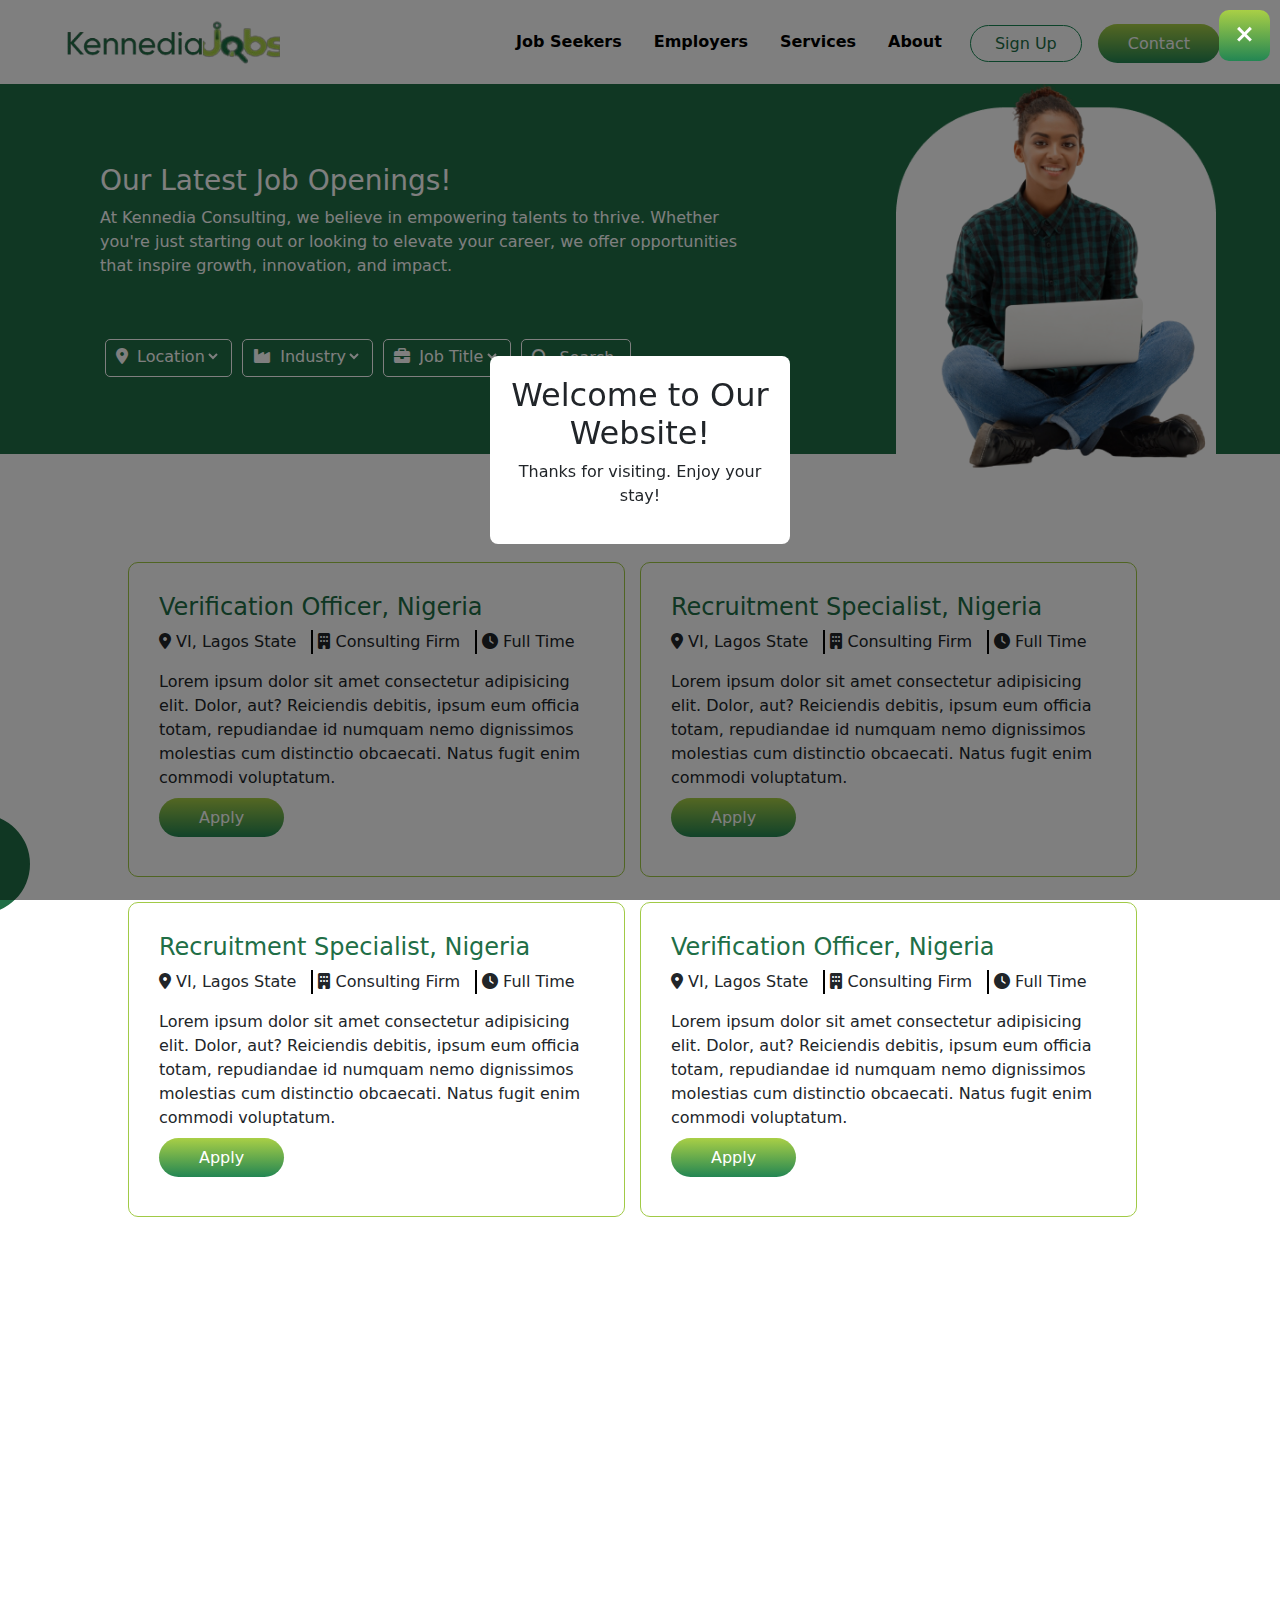
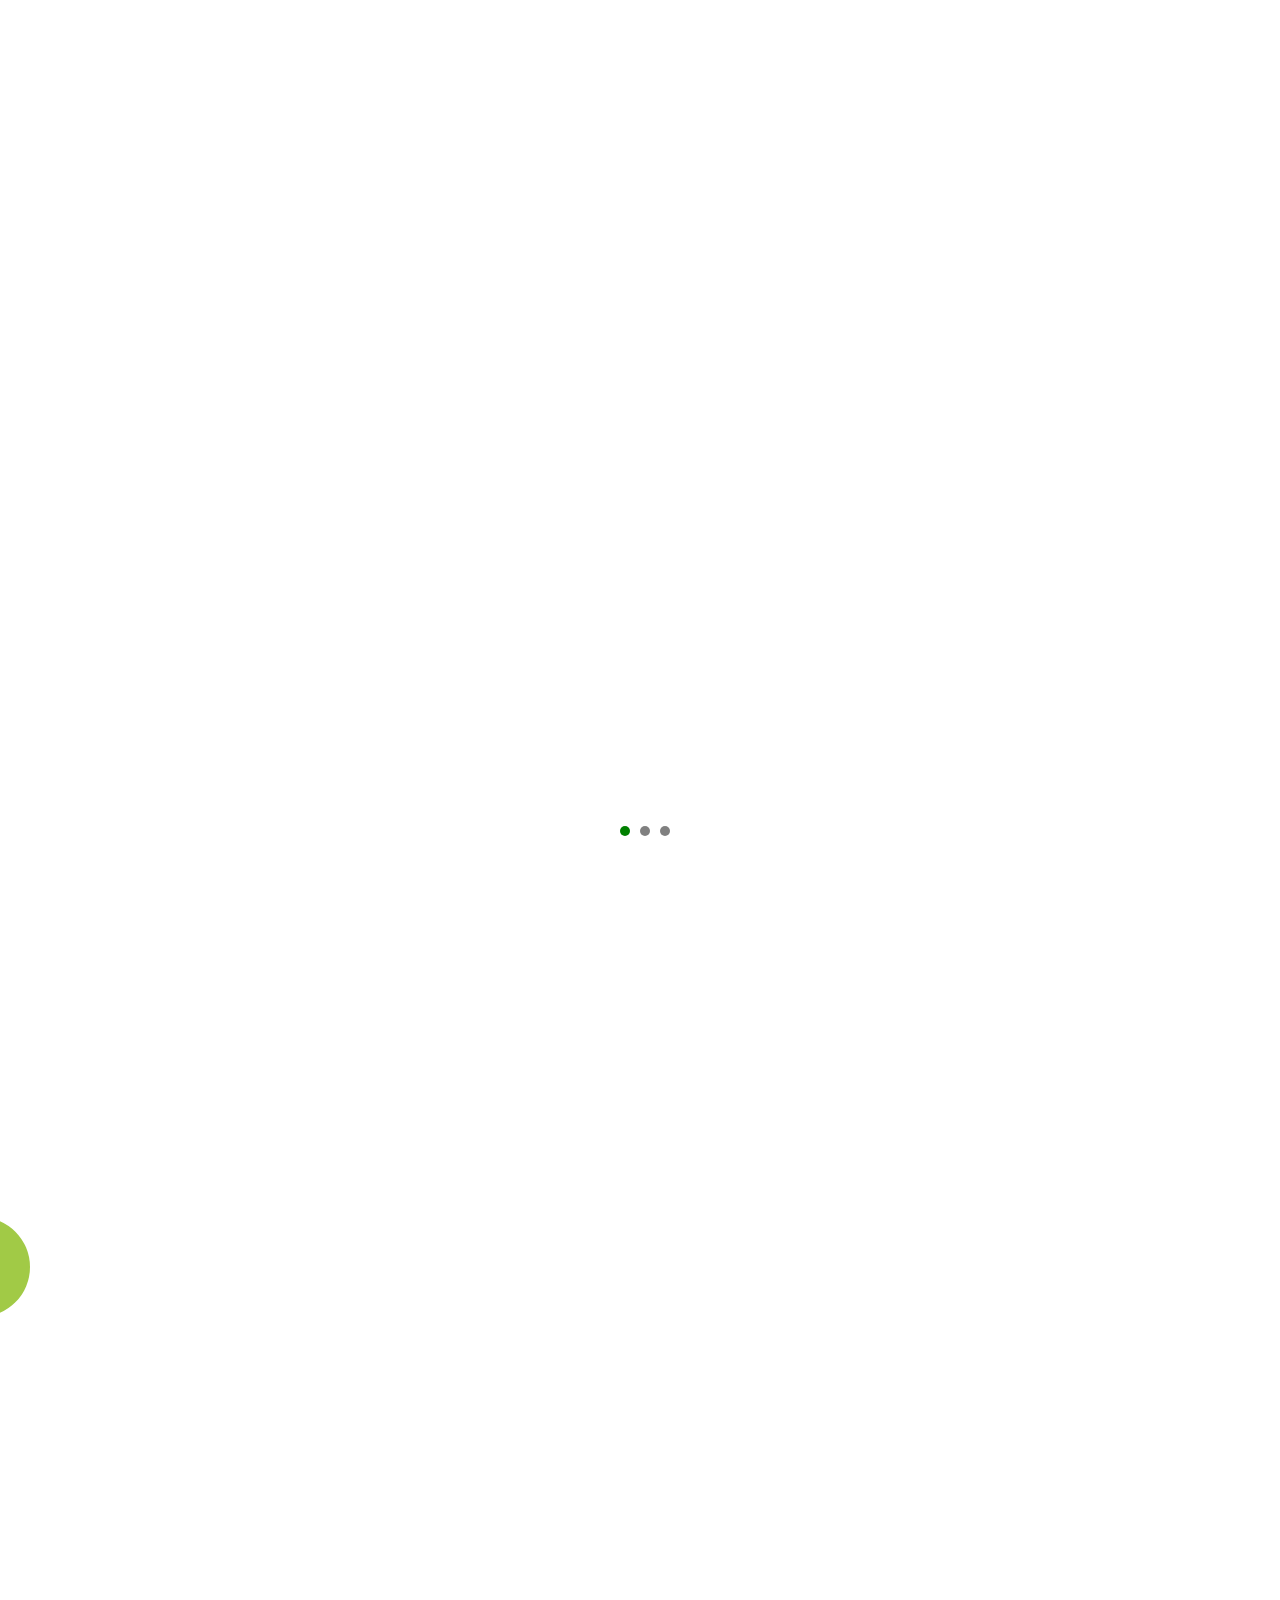
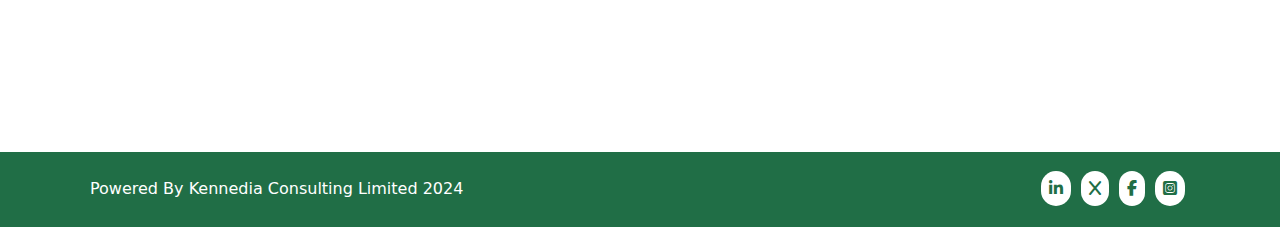
<file: index.html>
<!DOCTYPE html>
<html lang="en">
<head>
    <meta charset="UTF-8">
    <meta name="viewport" content="width=device-width, initial-scale=1.0">
    <title>HOME PAGE</title>
    <link rel="stylesheet" href="BOOTSTRAP/css/bootstrap.min.css">
    <link rel="stylesheet" href="CSS/Home.css">
    <link rel="stylesheet" href="https://cdnjs.cloudflare.com/ajax/libs/font-awesome/6.7.2/css/all.min.css"/>
</head>
<body>

      <!-- Pop-up Box -->
      <div id="popup" class="popup">
        <div class="popup-content">
            <span class="close-btn" onclick="closePopup()">&times;</span>
            <h2>Welcome to Our Website!</h2>
            <p>Thanks for visiting. Enjoy your stay!</p>
        </div>
      </div>

      
    <nav class="navbar navbar-expand-lg bg-body-tertiary">
        <div class="container-fluid">
          <!-- Logo -->
          <a class="navbar-brand" href="#">
            <img src="IMAGES/Logo.png" alt="Logo" style="height: 50px; padding-left: 30px;">
          </a>
      
          <!-- Navbar Toggler for Mobile Devices -->
          <button class="navbar-toggler text-light border border-success border-3" type="button" data-bs-toggle="collapse" data-bs-target="#navbarSupportedContent" aria-controls="navbarSupportedContent" aria-expanded="false" aria-label="Toggle navigation">
            <span class="navbar-toggler-icon"><i class="fa-solid fa-bars text-dark fs-1"></i></span>
          </button>
      
          <!-- Navbar Links and Sign Up/Contact -->
          <div class="collapse navbar-collapse" id="navbarSupportedContent">
            <ul class="navbar-nav ms-auto mb-2 mb-lg-0"> 
              <li class="nav-item">
                <a class="nav-link active navlink ps-3 fw-bold" aria-current="page" href="Job Search.html">Job Seekers</a>
              </li>
              <li class="nav-item">
                <a class="nav-link navlink ps-4 fw-bold" href="Employers.html">Employers</a>
              </li>
              <li class="nav-item">
                <a class="nav-link navlink ps-4 fw-bold" href="new service.html">Services</a>
              </li>
              <li class="nav-item">
                <a class="nav-link navlink ps-4 fw-bold" href="About Us.html">About</a>
              </li>
            </ul>
      
            <!-- Sign Up and Contact Links -->
            <div class="d-flex align-items-center pt-4 pe-5 informationcont">
              <p class="pe-3 mb-0">
                <a href="Sign Up.html" class="border border-success p-2 rounded-pill ps-4 pe-4 signup">Sign Up</a>
              </p>
              <p class="mb-0">
                <a href="Contact us.html" class="rounded-pill contact text-light">Contact</a>
              </p>
            </div>
          </div>
        </div>
      </nav> 

      <main>
        <div class="contone">
            <h3>Our Latest Job Openings!</h3>
            <p>At Kennedia Consulting, we believe in empowering talents to thrive. Whether<br> you're just starting out or looking to elevate your career, we offer opportunities<br>that inspire growth, innovation, and impact.</p>
            <form action="#" class="search">
                <p class="classcont">
                    <i class="fa-solid fa-location-dot"></i>
                    <select name="location" id="location">
                    <option value="location">Location</option>
                    </select>
                    </p>
                  <p class="classcont">
                    <i class="fa-solid fa-industry"></i>
                    <select name="industry" id="industry">
                    <option value="industry">Industry</option>
                    </select>
                  </p>
                    <p class="classcont">
                    <i class="fa-solid fa-briefcase"></i>
                    <select name="job title" id="job title">
                    <option value="job title">Job Title</option>
                    </select>
                    </p>
                    <P class="classcont">
                    <i class="fa-solid fa-magnifying-glass"></i>
                    <button type="submit"> Search</button>
                    </P>
            </form>
        </div>

        <aside class="conttwo">
          <img src="IMAGES/Group 1.png" alt="homeimage" >
        </aside>
      </main>
    
      
      <h1 class="green">

      </h1>


      <section class="sectionone">
        <div class="sectioncont">
            <h4>Verification Officer, Nigeria</h4>
            <div class="info">
                <p class="borderright">
                    <i class="fa-solid fa-location-dot"></i>
                    <span>VI, Lagos State</span>
                </p>
                <p class="borderright">
                    <i class="fa-solid fa-building"></i>
                    <span>Consulting Firm</span>
                </p>
                <p>
                    <i class="fa-solid fa-clock"></i>
                    <span>Full Time</span>
                </p>
            </div>
            <p>Lorem ipsum dolor sit amet consectetur adipisicing elit. Dolor, aut? Reiciendis debitis, ipsum eum officia totam, repudiandae id numquam nemo dignissimos molestias cum distinctio obcaecati. Natus fugit enim commodi voluptatum.</p>
            <p><a href="Apply.html">Apply</a></p>
        </div>
        <div class="sectioncont">
            <h4>Recruitment Specialist, Nigeria</h4>
            <div class="info">
                <p class="borderright">
                    <i class="fa-solid fa-location-dot"></i>
                    <span>VI, Lagos State</span>
                </p>
                <p class="borderright">
                    <i class="fa-solid fa-building"></i>
                    <span>Consulting Firm</span>
                </p>
                <p>
                    <i class="fa-solid fa-clock"></i>
                    <span>Full Time</span>
                </p>
            </div>
            <p>Lorem ipsum dolor sit amet consectetur adipisicing elit. Dolor, aut? Reiciendis debitis, ipsum eum officia totam, repudiandae id numquam nemo dignissimos molestias cum distinctio obcaecati. Natus fugit enim commodi voluptatum.</p>
            <p><a href="Apply.html">Apply</a></p>
        </div>
        <div class="sectioncont">
            <h4>Recruitment Specialist, Nigeria</h4>
            <div class="info">
                <p class="borderright">
                    <i class="fa-solid fa-location-dot"></i>
                    <span>VI, Lagos State</span>
                </p>
                <p class="borderright">
                    <i class="fa-solid fa-building"></i>
                    <span>Consulting Firm</span>
                </p>
                <p>
                    <i class="fa-solid fa-clock"></i>
                    <span>Full Time</span>
                </p>
            </div>
            <p>Lorem ipsum dolor sit amet consectetur adipisicing elit. Dolor, aut? Reiciendis debitis, ipsum eum officia totam, repudiandae id numquam nemo dignissimos molestias cum distinctio obcaecati. Natus fugit enim commodi voluptatum.</p>
            <p><a href="Apply.html">Apply</a></p>
        </div>
        <div class="sectioncont">
            <h4>Verification Officer, Nigeria</h4>
            <div class="info">
                <p class="borderright">
                    <i class="fa-solid fa-location-dot"></i>
                    <span>VI, Lagos State</span>
                </p>
                <p class="borderright">
                    <i class="fa-solid fa-building"></i>
                    <span>Consulting Firm</span>
                </p>
                <p>
                    <i class="fa-solid fa-clock"></i>
                    <span>Full Time</span>
                </p>
            </div>
            <p>Lorem ipsum dolor sit amet consectetur adipisicing elit. Dolor, aut? Reiciendis debitis, ipsum eum officia totam, repudiandae id numquam nemo dignissimos molestias cum distinctio obcaecati. Natus fugit enim commodi voluptatum.</p>
            <p><a href="Apply.html">Apply</a></p>
        </div>
        <div class="sectioncont">
            <h4>Verification Officer, Nigeria</h4>
            <div class="info">
                <p class="borderright">
                    <i class="fa-solid fa-location-dot"></i>
                    <span>VI, Lagos State</span>
                </p>
                <p class="borderright">
                    <i class="fa-solid fa-building"></i>
                    <span>Consulting Firm</span>
                </p>
                <p>
                    <i class="fa-solid fa-clock"></i>
                    <span>Full Time</span>
                </p>
            </div>
            <p>Lorem ipsum dolor sit amet consectetur adipisicing elit. Dolor, aut? Reiciendis debitis, ipsum eum officia totam, repudiandae id numquam nemo dignissimos molestias cum distinctio obcaecati. Natus fugit enim commodi voluptatum.</p>
            <p><a href="Apply.html">Apply</a></p>
        </div>
        <div class="sectioncont">
            <h4>Recruitment Specialist, Nigeria</h4>
            <div class="info">
                <p class="borderright">
                    <i class="fa-solid fa-location-dot"></i>
                    <span>VI, Lagos State</span>
                </p>
                <p class="borderright">
                    <i class="fa-solid fa-building"></i>
                    <span>Consulting Firm</span>
                </p>
                <p>
                    <i class="fa-solid fa-clock"></i>
                    <span>Full Time</span>
                </p>
            </div>
            <p>Lorem ipsum dolor sit amet consectetur adipisicing elit. Dolor, aut? Reiciendis debitis, ipsum eum officia totam, repudiandae id numquam nemo dignissimos molestias cum distinctio obcaecati. Natus fugit enim commodi voluptatum.</p>
            <p><a href="Apply.html">Apply</a></p>
        </div>
      </section>

      <div class="numrouting">
        <i class="fa-solid fa-less-than text-success"> </i> <span id="previous">Previous</span>
        <span id="greencolor">1</span>
        <span>2</span>
        <span>3</span>
        <span>4</span>
        <span id="next">Next <i class="fa-solid fa-greater-than text-success"></i>  </span>
      </div>

      <h1 class="yellow">

      </h1>

      <article class="articleone">
        <h4 style="color: #206e46;">What Some Job Seekers are Saying About Us</h4>
        <p><img src="IMAGES/world map pic.png" alt="worldmap" width="60%"></p>
      </article>

      <div id="dots">
          <p style="background-color: green;">.</p>
          <p style="background-color: grey;">.</p>
          <p style="background-color: gray;">.</p>
      </div>

      <section class="sectiontwo d-flex flex-wrap">
        <div class="col-12 col-lg-6 col-md-6 sectwoimgcont">
            <img src="IMAGES/people staring.jpeg" alt="people staring"  class="sectwoimg">
        </div>
        <div class="col-12 col-lg-6 col-md-6 pt-5 ps-3 sectwotext">
            <h3 class="text-success">We Make the Job Search:</h3>
            <ol class="sectwool pt-4">
                <li class="ps-4">Simple as we combine jobs from most sources on a single page.</li><br>
                <li class="ps-4">Safe as we validate trustworthy job posts, blocking spam, phishing or inappropriate publications.</li><br>
                <li class="ps-4">Fast as we suggest best matches & keep updated with new opportunities.</li><br>
            </ol>
        </div>
      </section>

      <article class="articletwo">
        <span><img src="IMAGES/Ecobank_Logo.png" alt="Ecobanklogo"></span>
        <span><img src="IMAGES/BUA group.jpeg" alt="BUAgroup"></span>
        <span><img src="IMAGES/Sterling bank.jpeg" alt="Sterlingbank"></span>
        <span><img src="IMAGES/unilever.jpeg" alt="unilever"></span>
        <span><img src="IMAGES/Heritage Bank.jpeg" alt="Heritagebank"></span>
        <span><img src="IMAGES/airtel.jpeg" alt="Airtel"></span>
        <span><img src="IMAGES/unilever.jpeg" alt="unilever"></span>
        <span><img src="IMAGES/Sterling bank.jpeg" alt="Sterlingbank"></span>

      </article>

      <footer>
        <p class="footertext">
            Powered By Kennedia Consulting Limited 2024
        </p>

        <div class="socialmediaicons" style="display:flex;"> 
           <p><a href="#"><i class="fa-brands fa-linkedin-in"></i></a></p>
           <p><a href="#"><i class="fa-solid fa-x"></i></a></p>
           <p><a href="#"><i class="fa-brands fa-facebook-f"></i></a></p>
           <p><a href="#"><i class="fa-brands fa-square-instagram"></i></a></p>
        </div>
    </footer>

    <script src="JS/home.js"></script>
    <script src="BOOTSTRAP/js/bootstrap.min.js"></script>
</body>
</html>
</file>
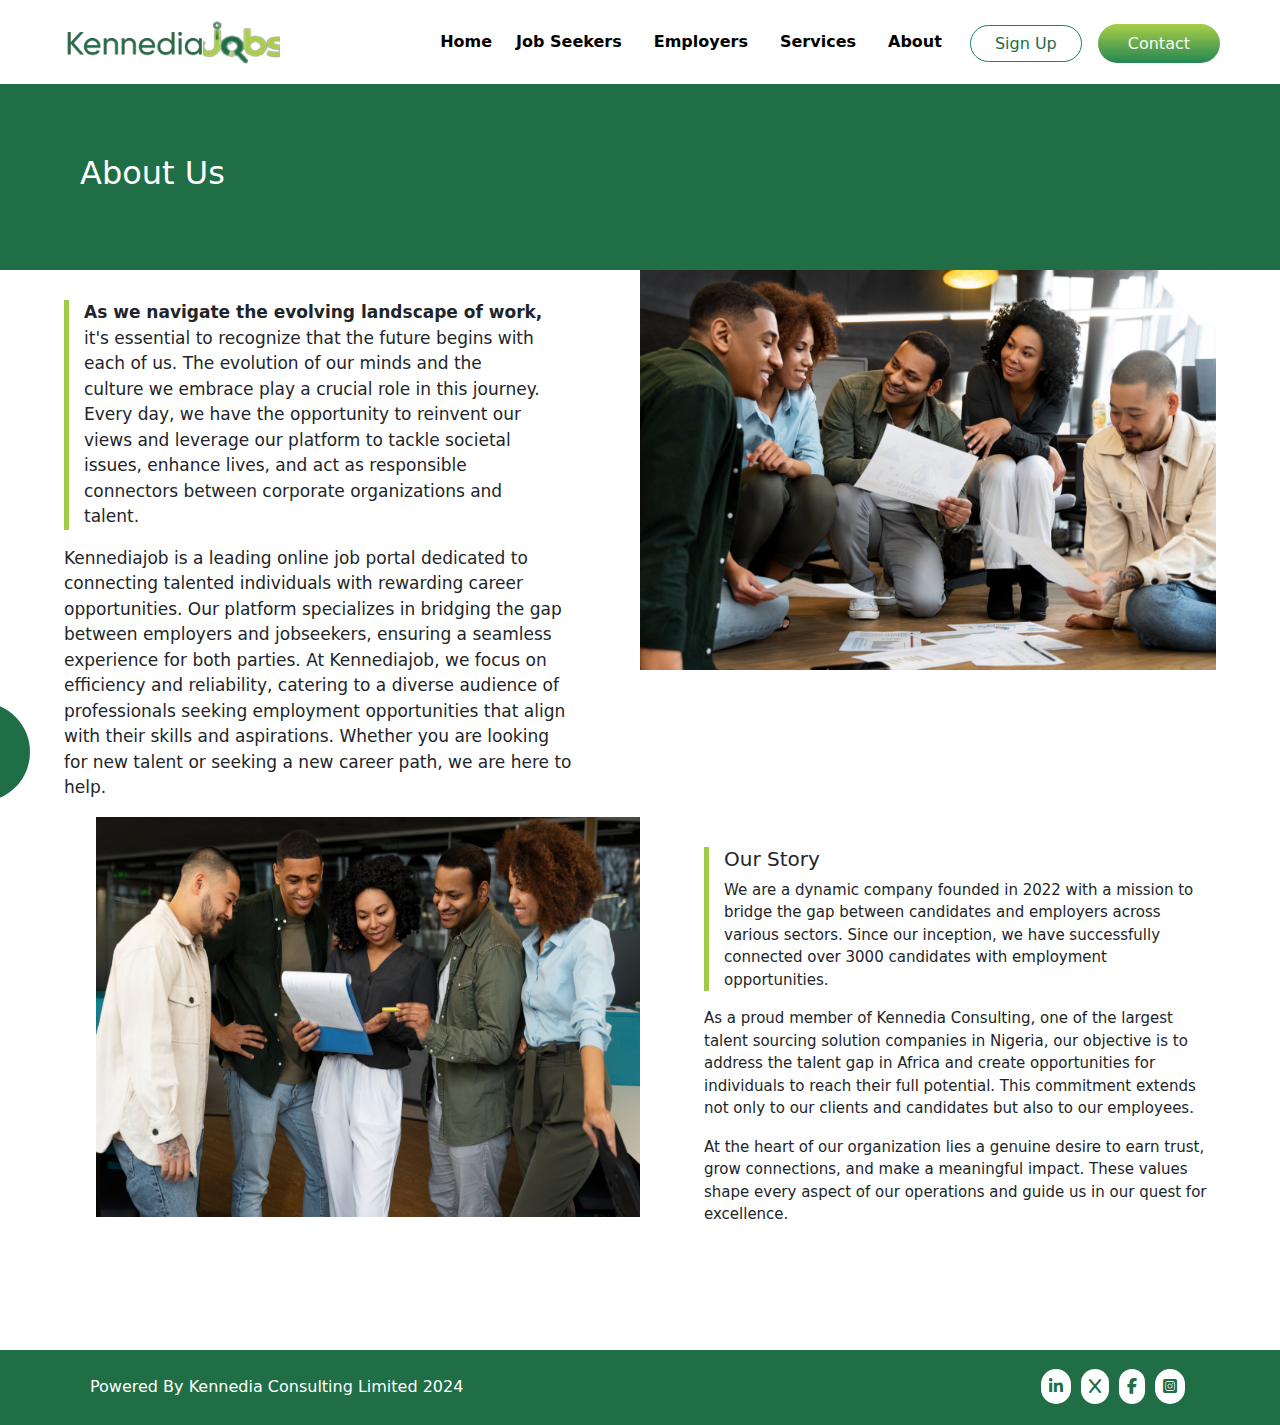
<file: About Us.html>
<!DOCTYPE html>
<html lang="en">
<head>
    <meta charset="UTF-8">
    <meta name="viewport" content="width=device-width, initial-scale=1.0">
    <title>ABOUT US</title>
    <link rel="stylesheet" href="BOOTSTRAP/css/bootstrap.min.css">
    <link rel="stylesheet" href="CSS/About Us.css">
    <link rel="stylesheet" href="https://cdnjs.cloudflare.com/ajax/libs/font-awesome/6.7.2/css/all.min.css"/>
</head>
<body>
  <nav class="navbar navbar-expand-lg bg-body-tertiary">
    <div class="container-fluid">
      <!-- Logo -->
      <a class="navbar-brand" href="#">
        <img src="IMAGES/Logo.png" alt="Logo" style="height: 50px; padding-left: 30px;">
      </a>
  
      <!-- Navbar Toggler for Mobile Devices -->
      <button class="navbar-toggler text-light border border-success border-3" type="button" data-bs-toggle="collapse" data-bs-target="#navbarSupportedContent" aria-controls="navbarSupportedContent" aria-expanded="false" aria-label="Toggle navigation">
        <span class="navbar-toggler-icon"><i class="fa-solid fa-bars text-dark fs-1"></i></span>
      </button>
  
      <!-- Navbar Links and Sign Up/Contact -->
      <div class="collapse navbar-collapse" id="navbarSupportedContent">
        <ul class="navbar-nav ms-auto mb-2 mb-lg-0"> 
          <li class="nav-item">
            <a class="nav-link active navlink ps-3 fw-bold" aria-current="page" href="index.html">Home</a>
          </li>
          <li class="nav-item">
            <a class="nav-link active navlink ps-3 fw-bold" aria-current="page" href="Job Search.html">Job Seekers</a>
          </li>
          <li class="nav-item">
            <a class="nav-link navlink ps-4 fw-bold" href="Employers.html">Employers</a>
          </li>
          <li class="nav-item">
            <a class="nav-link navlink ps-4 fw-bold" href="new service.html">Services</a>
          </li>
          <li class="nav-item">
            <a class="nav-link navlink ps-4 fw-bold" href="About Us.html">About</a>
          </li>
        </ul>
  
        <!-- Sign Up and Contact Links -->
        <div class="d-flex align-items-center pt-4 pe-5 informationcont">
          <p class="pe-3 mb-0">
            <a href="Sign Up.html" class="border border-success p-2 rounded-pill ps-4 pe-4 signup">Sign Up</a>
          </p>
          <p class="mb-0">
            <a href="Contact us.html" class="rounded-pill contact text-light">Contact</a>
          </p>
        </div>
      </div>
    </div>
  </nav> 

      <main>
        <h2>About Us</h2>
      </main>

      <section>
        <div class="contone">
            <p class="borderone"><b>As we navigate the evolving landscape of work,</b> it's essential to recognize that the future begins with each of us. The    evolution of our minds and the culture we embrace play a crucial role in this journey. 
            Every day, we have the opportunity to reinvent our views and leverage our platform to tackle societal issues, enhance lives, and act as responsible connectors between corporate organizations and talent. </p>
            <p >Kennediajob is a leading online job portal dedicated to connecting talented individuals with rewarding career opportunities. Our platform specializes in bridging the gap between employers and jobseekers, ensuring a seamless experience for both parties.
            At Kennediajob, we focus on efficiency and reliability, catering to a diverse audience of professionals seeking employment opportunities that align with their skills and aspirations. Whether you are looking for new talent or seeking a new career path, we are here to help.</p>
        </div>
        <div class="conttwo"> 
            <img src="IMAGES/About us first image.jpeg" alt="people squatting" width="100%" height="400px" class="secimage">
        </div>
        <div class="contthree">
            <img src="IMAGES/About us second image.jpeg" alt="people standing" width="100%" height="400px" class="secimage">
        </div>
        <div class="contfour">
            <div class="bordertwo">
            <h5>Our Story</h5>
            <p>We are a dynamic company founded in 2022 with a mission to bridge the gap between candidates and employers across various sectors. Since our inception, we have successfully connected over 3000 candidates with employment opportunities. </p>
            </div>
            <p>As a proud member of Kennedia Consulting, one of the largest talent sourcing solution companies in Nigeria, our objective is to address the talent gap in Africa and create opportunities for individuals to reach their full potential. This commitment extends not only to our clients and candidates but also to our employees.</p>
            <p>At the heart of our organization lies a genuine desire to earn trust, grow connections, and make a meaningful impact. These values shape every aspect of our operations and guide us in our quest for excellence. 
            </p>
        </div>
      </section>

      <h1 class="green">

      </h1>

      <footer>
        <p class="footertext">
            Powered By Kennedia Consulting Limited 2024
        </p>

        <div class="socialmediaicons" style="display:flex;"> 
           <p><a href="#"><i class="fa-brands fa-linkedin-in"></i></a></p>
           <p><a href="#"><i class="fa-solid fa-x"></i></a></p>
           <p><a href="#"><i class="fa-brands fa-facebook-f"></i></a></p>
           <p><a href="#"><i class="fa-brands fa-square-instagram"></i></a></p>
        </div>
    </footer>



      




      <script src="JS/About Us.js"></script>

      <script src="BOOTSTRAP/js/bootstrap.min.js"></script>
</body>
</html>
</file>
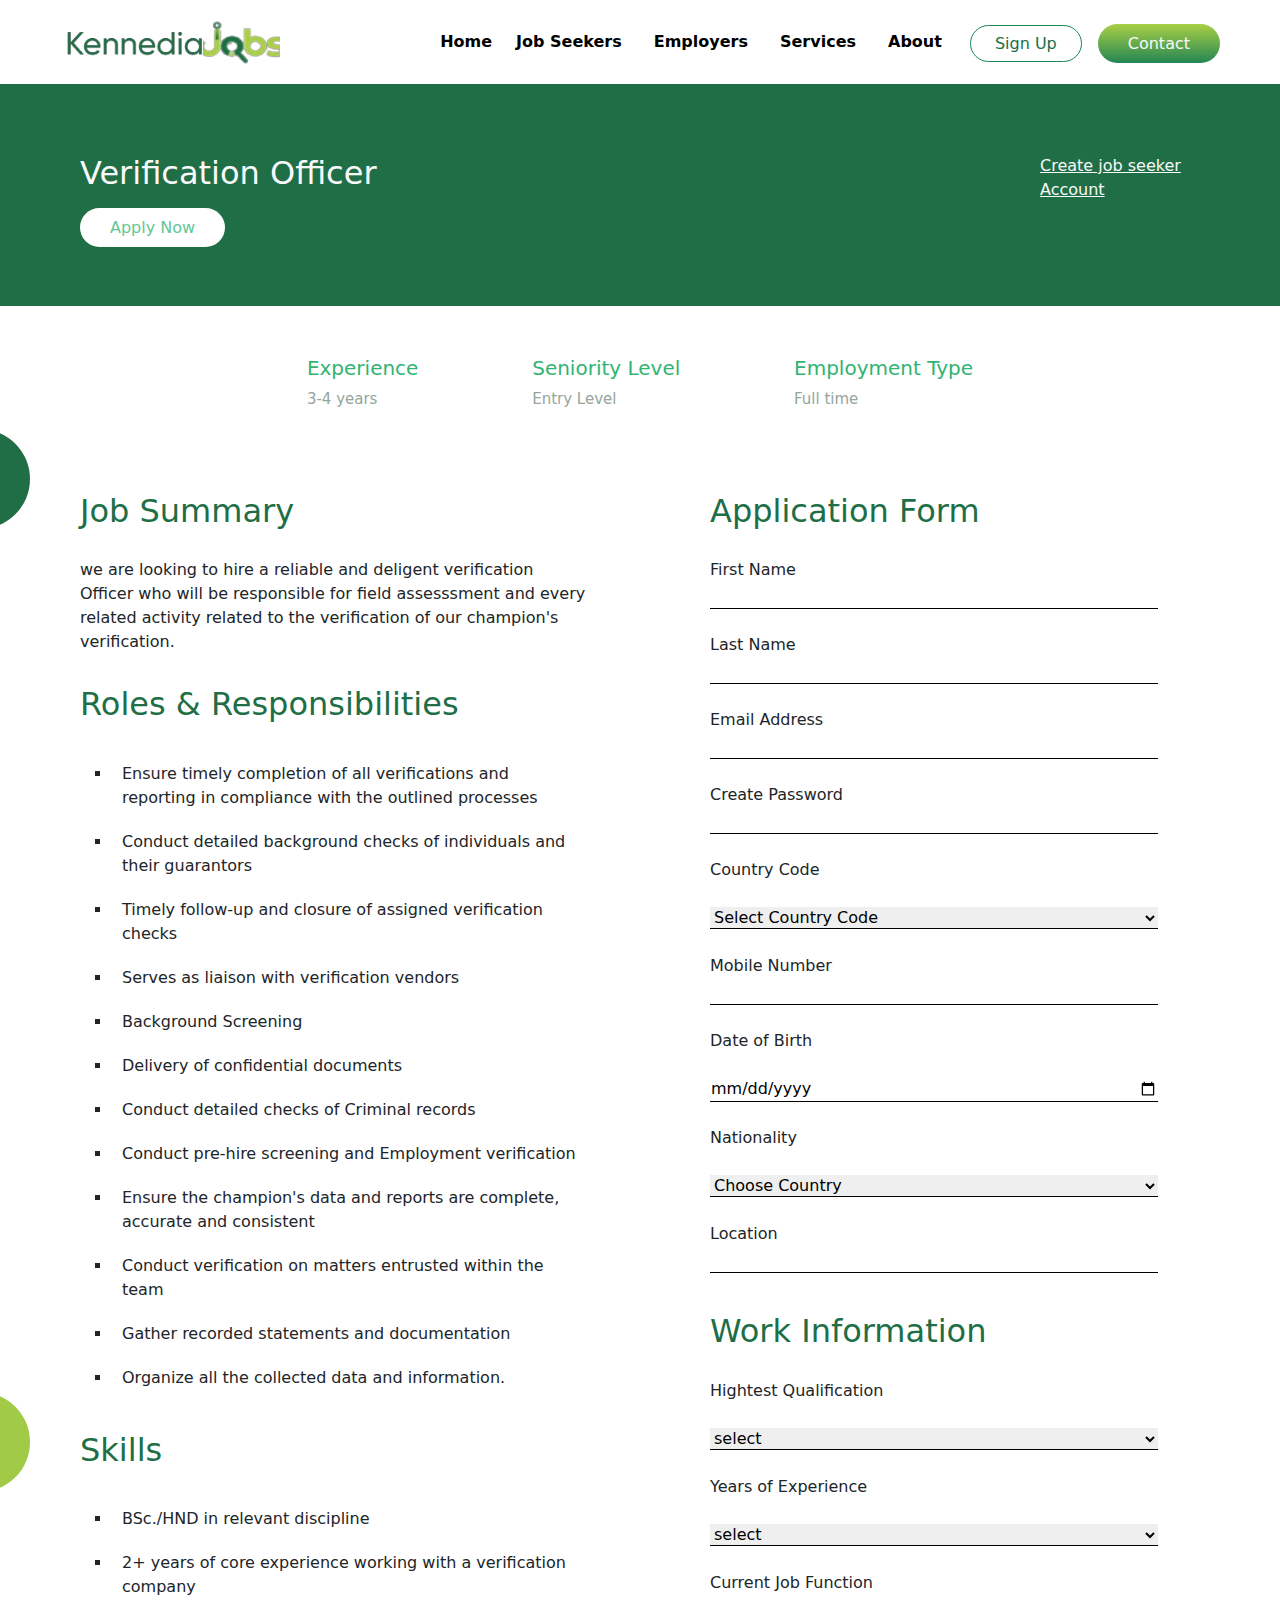
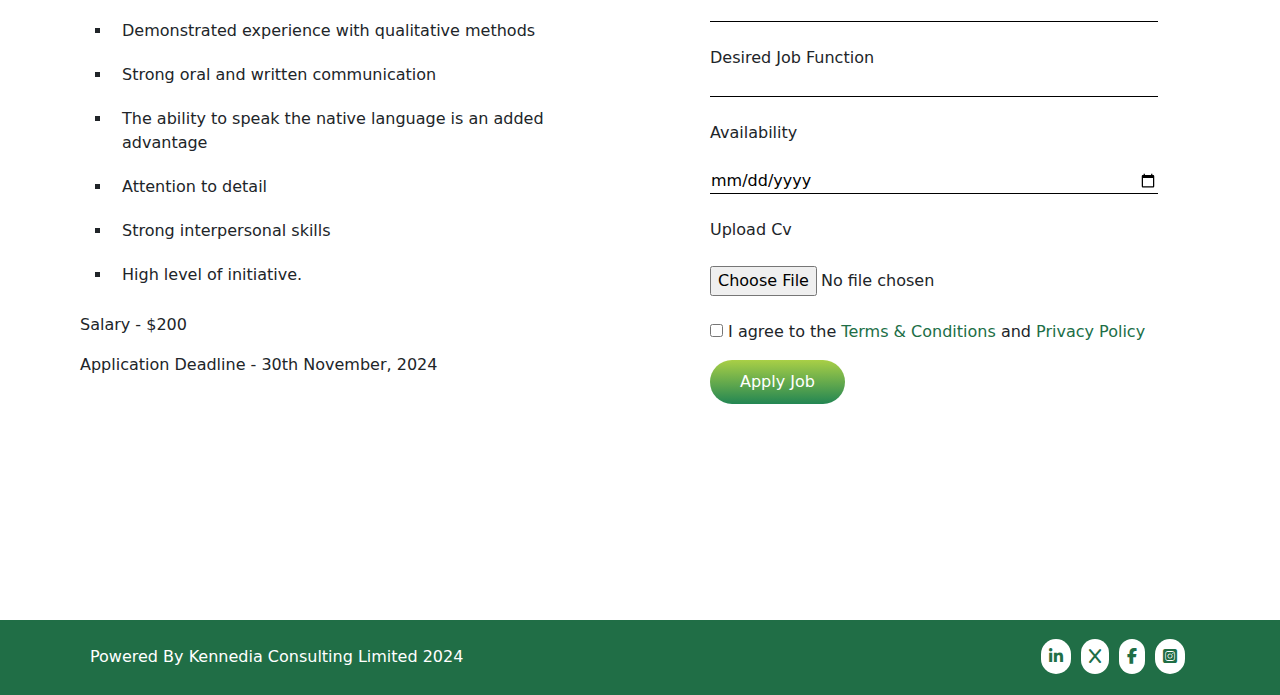
<file: Apply.html>
<!DOCTYPE html>
<html lang="en">
<head>
    <meta charset="UTF-8">
    <meta name="viewport" content="width=device-width, initial-scale=1.0">
    <title>APPLY</title>
    <link rel="stylesheet" href="BOOTSTRAP/css/bootstrap.min.css">
    <link rel="stylesheet" href="CSS/Apply.css">
    <link rel="stylesheet" href="https://cdnjs.cloudflare.com/ajax/libs/font-awesome/6.7.2/css/all.min.css"/>
</head>
<body>
  <nav class="navbar navbar-expand-lg bg-body-tertiary">
    <div class="container-fluid">
      <!-- Logo -->
      <a class="navbar-brand" href="#">
        <img src="IMAGES/Logo.png" alt="Logo" style="height: 50px; padding-left: 30px;">
      </a>
  
      <!-- Navbar Toggler for Mobile Devices -->
      <button class="navbar-toggler text-light border border-success border-3" type="button" data-bs-toggle="collapse" data-bs-target="#navbarSupportedContent" aria-controls="navbarSupportedContent" aria-expanded="false" aria-label="Toggle navigation">
        <span class="navbar-toggler-icon"><i class="fa-solid fa-bars text-dark fs-1"></i></span>
      </button>
  
      <!-- Navbar Links and Sign Up/Contact -->
      <div class="collapse navbar-collapse" id="navbarSupportedContent">
        <ul class="navbar-nav ms-auto mb-2 mb-lg-0"> 
          <li class="nav-item">
            <a class="nav-link active navlink ps-3 fw-bold" aria-current="page" href="index.html">Home</a>
          </li>
          <li class="nav-item">
            <a class="nav-link active navlink ps-3 fw-bold" aria-current="page" href="Job Search.html">Job Seekers</a>
          </li>
          <li class="nav-item">
            <a class="nav-link navlink ps-4 fw-bold" href="Employers.html">Employers</a>
          </li>
          <li class="nav-item">
            <a class="nav-link navlink ps-4 fw-bold" href="new service.html">Services</a>
          </li>
          <li class="nav-item">
            <a class="nav-link navlink ps-4 fw-bold" href="About Us.html">About</a>
          </li>
        </ul>
  
        <!-- Sign Up and Contact Links -->
        <div class="d-flex align-items-center pt-4 pe-5 informationcont">
          <p class="pe-3 mb-0">
            <a href="Sign Up.html" class="border border-success p-2 rounded-pill ps-4 pe-4 signup">Sign Up</a>
          </p>
          <p class="mb-0">
            <a href="Contact us.html" class="rounded-pill contact text-light">Contact</a>
          </p>
        </div>
      </div>
    </div>
  </nav> 

  

      <main class="d-flex flex-wrap justify-content-between">
        <div class="col-12 col-lg-9 col-md-6 Verificationoffer">
            <h2 class="text-light">Verification Officer</h2>
            <p class="mt-4">
                <a href="#" class="applynow">Apply Now</a>
            </p>
        </div>
    
        <div class="col-12 col-lg-3 col-md-6 createjobaccount mb-3">
            <a href="#" class="text-light createjobaccountlink">Create job seeker Account</a>
        </div>
    </main>
    

      <article>
        <div class="articlecont">
          <h4 class="articleheader">Experience</h4>
          <p class="articleparagh">3-4 years</p>
        </div>
        <div class="articlecont">
          <h4 class="articleheader">Seniority Level</h4>
          <p class="articleparagh">Entry Level</p>
        </div>
        <div class="articlecont">
          <h4 class="articleheader">Employment Type</h4>
          <p class="articleparagh">Full time</p>
        </div>
      </article>

      <section class="d-flex flex-wrap justify-content-between firstSection">
        <div class="jobinfo col-12 col-lg-6 col-md-6">
            <h2>Job Summary</h2>
            <p>we are looking to hire a reliable and deligent verification Officer who will be responsible for field assesssment and every related activity related to the verification of our champion's verification. </p>
            <h2>Roles & Responsibilities</h2>
            <ul style="list-style-type: square;">
              <li>Ensure timely completion of all verifications and reporting in compliance with the outlined processes</li>
              <li>Conduct detailed background checks of individuals and their guarantors</li>
              <li>Timely follow-up and closure of assigned verification checks</li>
              <li>Serves as liaison with verification vendors</li>
              <li>Background Screening</li>
              <li>Delivery of confidential documents</li>
              <li>Conduct detailed checks of Criminal records</li>
              <li>Conduct pre-hire screening and Employment verification</li>
              <li>Ensure the champion's data and reports are complete, accurate and consistent</li>
              <li>Conduct verification on matters entrusted within the team</li>
              <li>Gather recorded statements and documentation</li>
              <li>Organize all the collected data and information.</li>
            </ul>
            <h2>Skills</h2>
            <ul style="list-style-type: square;">
              <li>BSc./HND in relevant discipline</li>
              <li>2+ years of core experience working with a verification company</li>
              <li>Demonstrated experience with qualitative methods</li>
              <li>Strong oral and written communication</li>
              <li>The ability to speak the native language is an added advantage</li>
              <li>Attention to detail</li>
              <li>Strong interpersonal skills</li>
              <li>High level of initiative.</li>
            </ul>
            <p>Salary - $200</p>
            <p>Application Deadline - 30th November, 2024</p>
        </div>

        <div class="appform col-12 col-lg-6 col-md-6">
          <h2>Application Form</h2>
          <form action="#">
            <label for="firstname">First Name</label><br>
            <input type="text" name="firstname"><br><br>
            <label for="lasttname">Last Name</label><br>
            <input type="text" name="lastname"><br><br>
            <label for="email">Email Address</label><br>
            <input type="email" name="email"><br><br>
            <label for="password">Create Password</label><br>
            <input type="password" name="password"><br><br>
            <label for="countrycode">Country Code</label><br><br>
            <select name="countrycode" id="countrycode">
            <option value="">Select Country Code</option>
            <option value=""></option>
            </select><br><br>
            <label for="number">Mobile Number</label><br>
            <input type="number" name="mobilenumber"><br><br>
            <label for="dob">Date of Birth</label><br><br>
            <input type="date" name="dob"><br><br>
            <label for="nationality">Nationality</label><br><br>
            <select name="nationality" id="nationality">
            <option value="">Choose Country</option>
            <option value=""></option>
            </select><br><br>
            <label for="location">Location</label><br>
            <input type="text" name="location"><br><br>
          </form>
          <h2>Work Information</h2>
          <form action="#">
          <label for="highestqualification">Hightest Qualification </label><br><br>
          <select name="highestqualification" id="highestqualification">
          <option value="">select</option>
          <option value=""></option>
          </select><br><br>
          <label for="yearsofexperience">Years of Experience </label><br><br>
          <select name="yearsofexperience" id="yearsofexperience">
          <option value="">select</option>
          <option value=""></option>
          </select><br><br>
          <label for="currentjob">Current Job Function</label><br>
          <input type="text" name="currentjob"><br><br>
          <label for="desiredjob">Desired Job Function</label><br>
          <input type="text" name="desiredjob"><br><br>
          <label for="availability">Availability</label><br><br>
          <input type="date" name="availability"><br><br>
          <label for="cvupload">Upload Cv</label><br><br>
          <input type="file" name="cvupload"><br><br>

          <p><input type="checkbox" name="agreeT&C" value="agreeT&C"> I agree to the <label style="color: #206e46;">Terms & Conditions</label> and <label style="color: #206e46;">Privacy Policy</label></p>

          <input type="submit" value="Apply Job">
          </form>

        </div>

      </section>


      <h1 class="green">

      </h1>
      <h1 class="yellow">

      </h1>

      <footer>
        <p class="footertext">
            Powered By Kennedia Consulting Limited 2024
        </p>

        <div class="socialmediaicons" style="display:flex;"> 
           <p><a href="#"><i class="fa-brands fa-linkedin-in"></i></a></p>
           <p><a href="#"><i class="fa-solid fa-x"></i></a></p>
           <p><a href="#"><i class="fa-brands fa-facebook-f"></i></a></p>
           <p><a href="#"><i class="fa-brands fa-square-instagram"></i></a></p>
        </div>
    </footer>


    <script src="JS/Apply.js"></script>
    <script src="BOOTSTRAP/js/bootstrap.min.js"></script>
</body>
</html>
</file>
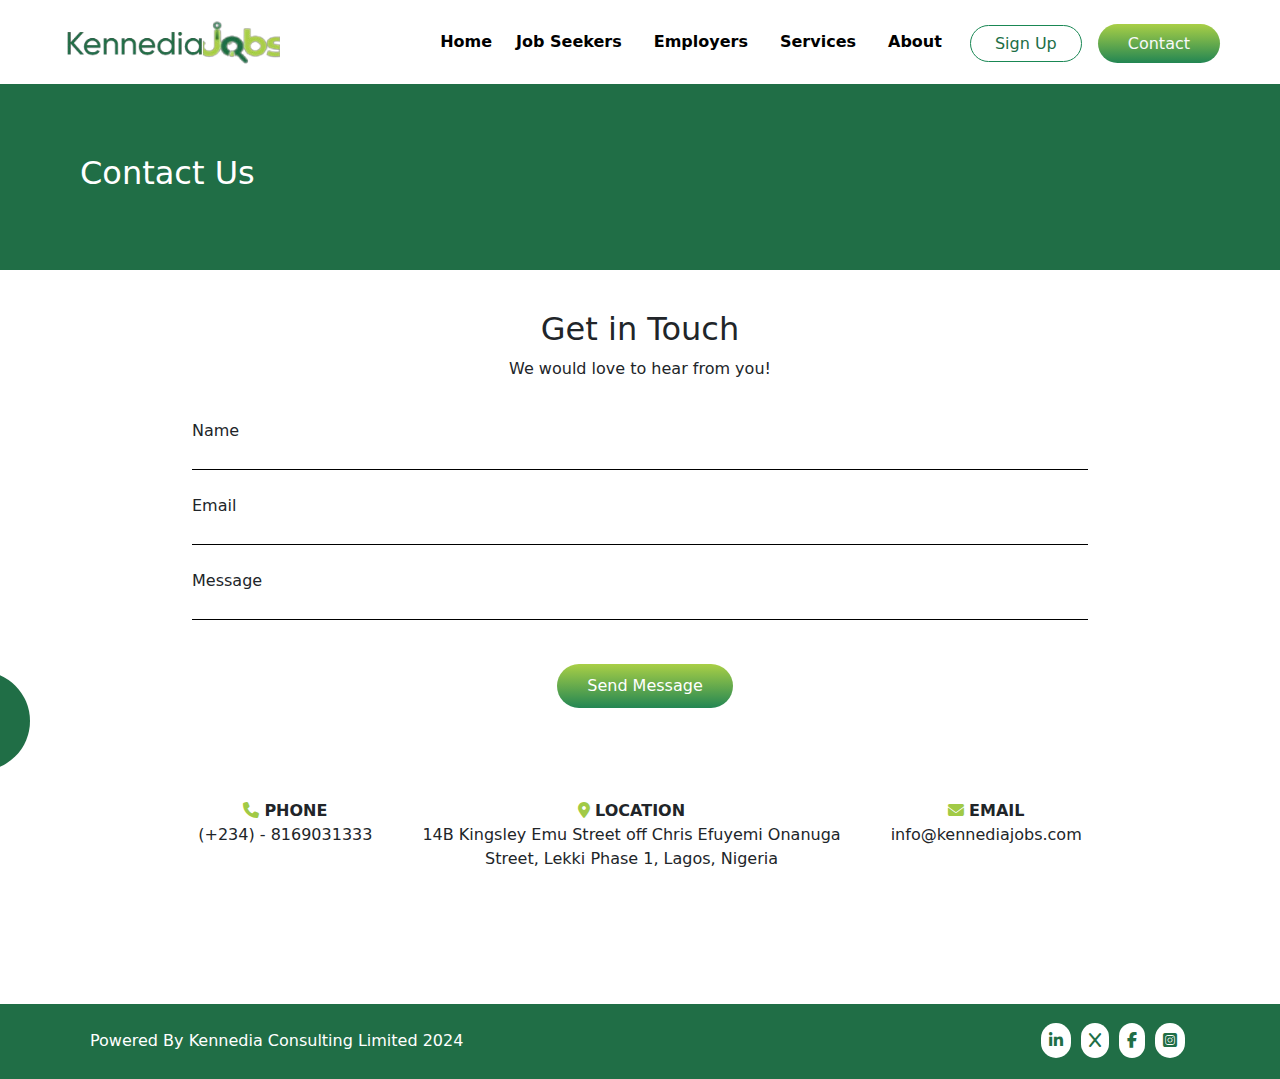
<file: Contact us.html>
<!DOCTYPE html>
<html lang="en">
<head>
    <meta charset="UTF-8">
    <meta name="viewport" content="width=device-width, initial-scale=1.0">
    <title>CONTACT US</title>
    <link rel="stylesheet" href="BOOTSTRAP/css/bootstrap.min.css">
    <link rel="stylesheet" href="CSS/Contact.css">
    <link rel="stylesheet" href="https://cdnjs.cloudflare.com/ajax/libs/font-awesome/6.7.2/css/all.min.css"/>
</head>
<body>
  <nav class="navbar navbar-expand-lg bg-body-tertiary">
    <div class="container-fluid">
      <!-- Logo -->
      <a class="navbar-brand" href="#">
        <img src="IMAGES/Logo.png" alt="Logo" style="height: 50px; padding-left: 30px;">
      </a>
  
      <!-- Navbar Toggler for Mobile Devices -->
      <button class="navbar-toggler text-light border border-success border-3" type="button" data-bs-toggle="collapse" data-bs-target="#navbarSupportedContent" aria-controls="navbarSupportedContent" aria-expanded="false" aria-label="Toggle navigation">
        <span class="navbar-toggler-icon"><i class="fa-solid fa-bars text-dark fs-1"></i></span>
      </button>
  
      <!-- Navbar Links and Sign Up/Contact -->
      <div class="collapse navbar-collapse" id="navbarSupportedContent">
        <ul class="navbar-nav ms-auto mb-2 mb-lg-0"> 
          <li class="nav-item">
            <a class="nav-link active navlink ps-3 fw-bold" aria-current="page" href="index.html">Home</a>
          </li>
          <li class="nav-item">
            <a class="nav-link active navlink ps-3 fw-bold" aria-current="page" href="Job Search.html">Job Seekers</a>
          </li>
          <li class="nav-item">
            <a class="nav-link navlink ps-4 fw-bold" href="Employers.html">Employers</a>
          </li>
          <li class="nav-item">
            <a class="nav-link navlink ps-4 fw-bold" href="new service.html">Services</a>
          </li>
          <li class="nav-item">
            <a class="nav-link navlink ps-4 fw-bold" href="About Us.html">About</a>
          </li>
        </ul>
  
        <!-- Sign Up and Contact Links -->
        <div class="d-flex align-items-center pt-4 pe-5 informationcont">
          <p class="pe-3 mb-0">
            <a href="Sign Up.html" class="border border-success p-2 rounded-pill ps-4 pe-4 signup">Sign Up</a>
          </p>
          <p class="mb-0">
            <a href="Contact us.html" class="rounded-pill contact text-light">Contact</a>
          </p>
        </div>
      </div>
    </div>
  </nav> 

      <main>
        <h2>Contact Us</h2>
      </main>
    
      <section>
        <h2 class="text-center">Get in Touch</h2>
        <p class="text-center">We would love to hear from you!</p>

        <form action="#">
            <label for="name">Name</label><br>
            <input type="text" name="name"><br><br>
            <label for="email">Email</label><br>
            <input type="email" name="email"><br><br>
            <label for="text">Message</label><br>
            <input type="text" name="message"><br><br>
            <p class="text-center submit"><input type="submit" value="Send Message"></p>
        </form>

      </section>

      <article class="contactdetails">
        <div class="articlecont">
           <span><i class="fa-solid fa-phone"></i></span> <span class="contactheader">PHONE</span><br>
            <span class="contactinfo">(+234) - 8169031333</span>
        </div>
        <div class="articlecont">
           <span><i class="fa-solid fa-location-dot"></i></span> <span class="contactheader">LOCATION</span><br>
            <span class="contactinfo">14B Kingsley Emu Street off Chris Efuyemi Onanuga<br>Street, Lekki Phase 1, Lagos, Nigeria
            </span>
        </div>
        <div class="articlecont">
           <span><i class="fa-solid fa-envelope"></i></span> <span class="contactheader">EMAIL</span><br>
            <span class="contactinfo">info@kennediajobs.com</span>
        </div>

      </article>

      <h1 class="green">

      </h1>

      <footer>
        <p class="footertext">
            Powered By Kennedia Consulting Limited 2024
        </p>

        <div class="socialmediaicons" style="display:flex;"> 
           <p><a href="#"><i class="fa-brands fa-linkedin-in"></i></a></p>
           <p><a href="#"><i class="fa-solid fa-x"></i></a></p>
           <p><a href="#"><i class="fa-brands fa-facebook-f"></i></a></p>
           <p><a href="#"><i class="fa-brands fa-square-instagram"></i></a></p>
        </div>
    </footer>
    







    <script src="JS/Contact.js"></script>


    <script src="BOOTSTRAP/js/bootstrap.min.js"></script>
</body>
</html>
</file>
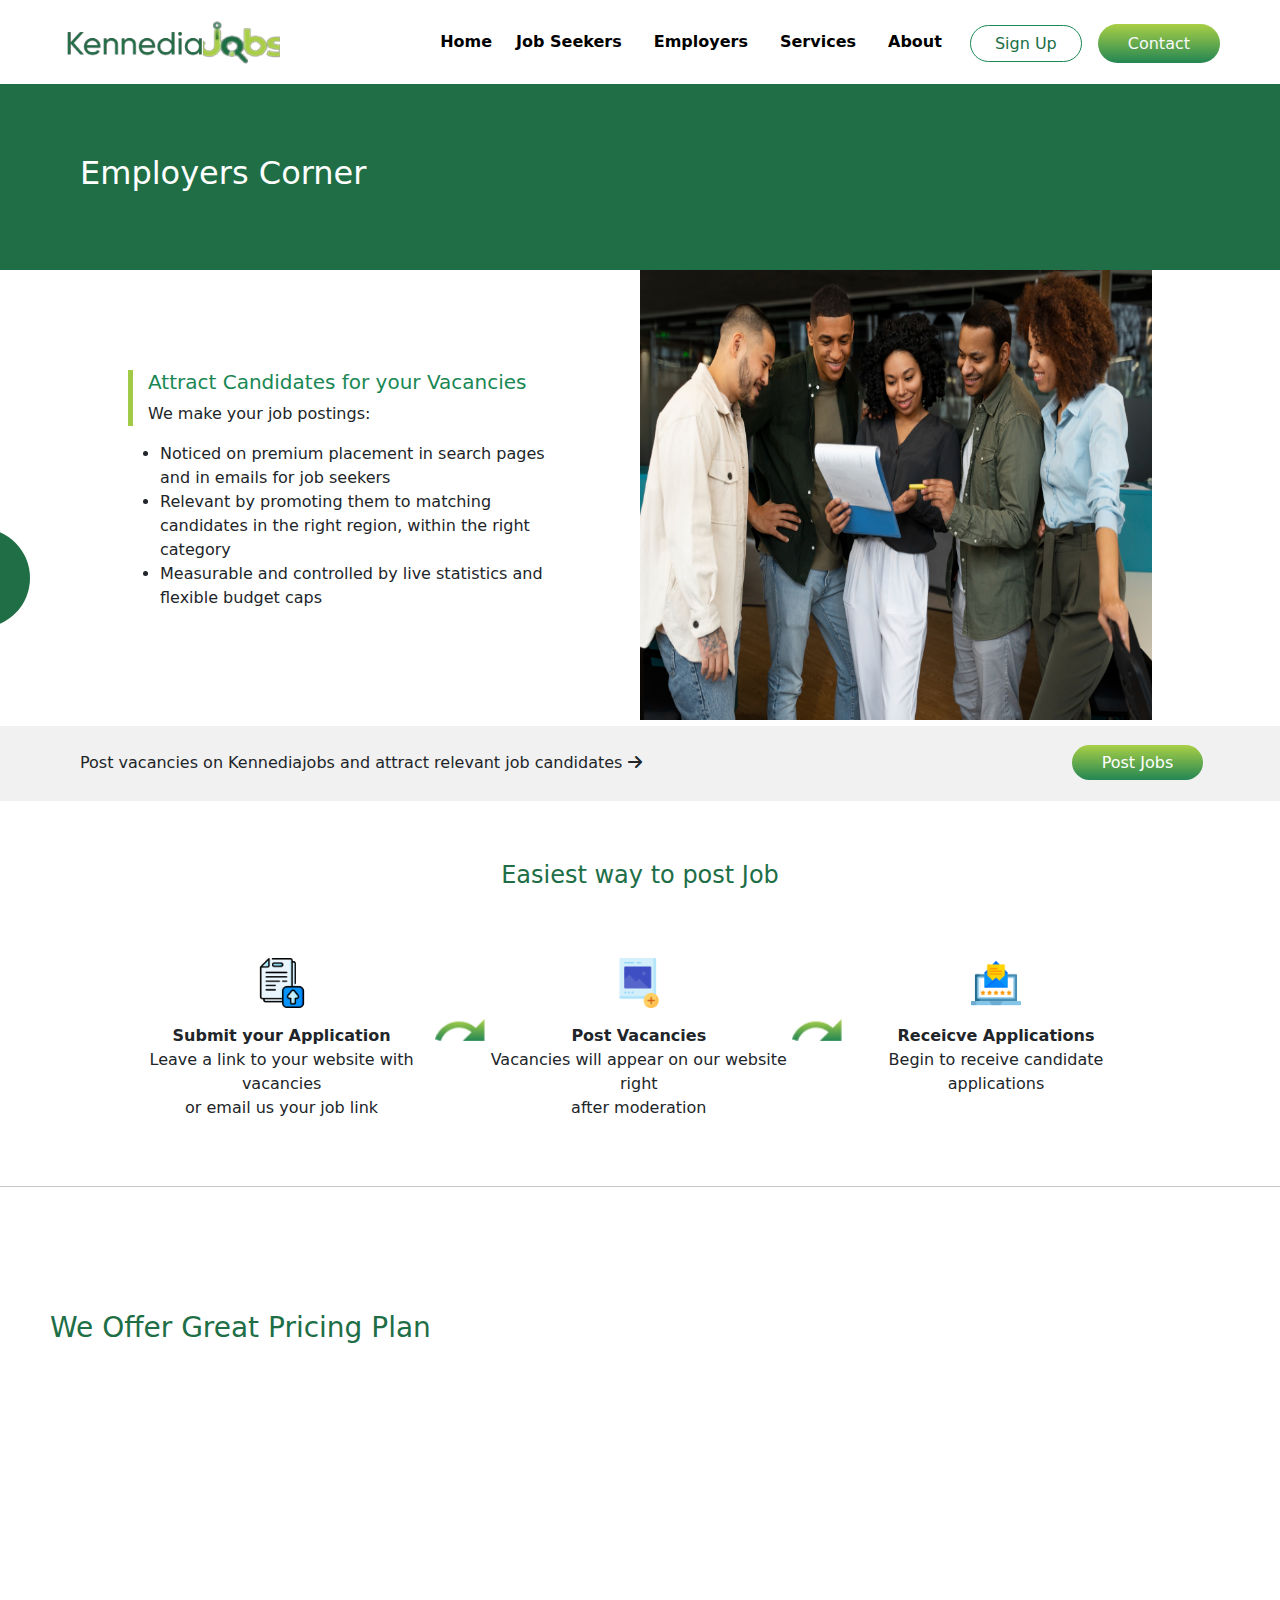
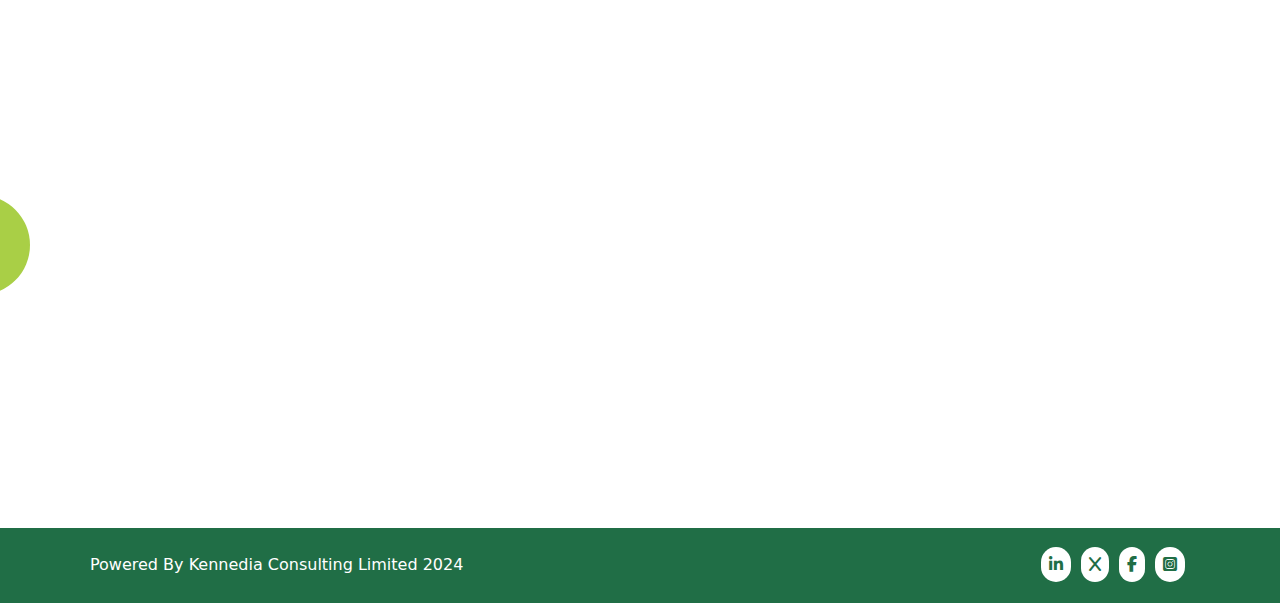
<file: Employers.html>
<!DOCTYPE html>
<html lang="en">
<head>
    <meta charset="UTF-8">
    <meta name="viewport" content="width=device-width, initial-scale=1.0">
    <title>EMPLOYERS</title>
    <link rel="stylesheet" href="BOOTSTRAP/css/bootstrap.min.css">
    <link rel="stylesheet" href="CSS/Employers.css">
    <link rel="stylesheet" href="https://cdnjs.cloudflare.com/ajax/libs/font-awesome/6.7.2/css/all.min.css"/>
</head>
<body>
  <nav class="navbar navbar-expand-lg bg-body-tertiary">
    <div class="container-fluid">
      <!-- Logo -->
      <a class="navbar-brand" href="#">
        <img src="IMAGES/Logo.png" alt="Logo" style="height: 50px; padding-left: 30px;">
      </a>
  
      <!-- Navbar Toggler for Mobile Devices -->
      <button class="navbar-toggler text-light border border-success border-3" type="button" data-bs-toggle="collapse" data-bs-target="#navbarSupportedContent" aria-controls="navbarSupportedContent" aria-expanded="false" aria-label="Toggle navigation">
        <span class="navbar-toggler-icon"><i class="fa-solid fa-bars text-dark fs-1"></i></span>
      </button>
  
      <!-- Navbar Links and Sign Up/Contact -->
      <div class="collapse navbar-collapse" id="navbarSupportedContent">
        <ul class="navbar-nav ms-auto mb-2 mb-lg-0"> 
          <li class="nav-item">
            <a class="nav-link active navlink ps-3 fw-bold" aria-current="page" href="index.html">Home</a>
          </li>
          <li class="nav-item">
            <a class="nav-link active navlink ps-3 fw-bold" aria-current="page" href="Job Search.html">Job Seekers</a>
          </li>
          <li class="nav-item">
            <a class="nav-link navlink ps-4 fw-bold" href="Employers.html">Employers</a>
          </li>
          <li class="nav-item">
            <a class="nav-link navlink ps-4 fw-bold" href="new service.html">Services</a>
          </li>
          <li class="nav-item">
            <a class="nav-link navlink ps-4 fw-bold" href="About Us.html">About</a>
          </li>
        </ul>
  
        <!-- Sign Up and Contact Links -->
        <div class="d-flex align-items-center pt-4 pe-5 informationcont">
          <p class="pe-3 mb-0">
            <a href="Sign Up.html" class="border border-success p-2 rounded-pill ps-4 pe-4 signup">Sign Up</a>
          </p>
          <p class="mb-0">
            <a href="Contact us.html" class="rounded-pill contact text-light">Contact</a>
          </p>
        </div>
      </div>
    </div>
  </nav> 

      <main>
        <h2>Employers Corner</h2>
      </main>

      <section class="sectionone">
        <div class="contone">
            <div class="borderone">
                <h5 class="text-success">Attract Candidates for your Vacancies</h5>
                <p>We make your job postings:</p>
            </div>
            <ul>
                <li>Noticed on premium placement in search pages and in emails for job seekers</li>
                <li>Relevant by promoting them to matching candidates in the right region, within the right category</li>
                <li>Measurable and controlled by live statistics and flexible budget caps</li>
            </ul>
        </div>
        <div class="conttwo">
                <img src="IMAGES/About us second image.jpeg" alt="people standing" width="100%" height="450px" >
        </div>
      </section>

      <section class="sectiontwo d-flex flex-wrap">
        <p class="sectwotext col-12 col-lg-10 col-md-9">Post vacancies on Kennediajobs and attract relevant job candidates   <i class="fa-solid fa-arrow-right text-dark"></i></p>

        <p class="sectwolink col-12 col-lg-2 col-md-3"><a href="#">Post Jobs</a></p>
      </section>

      <section class="sectionthree">
        <article class="sec3art">
            <h4>Easiest way to post Job</h4>
             <div class="article">
                <div>
                    <p><img src="IMAGES/submit application.png" alt="submit application" width="50px"></p>
                    <span><b>Submit your Application</b></span><br>
                    <span>Leave a link to your website with vacancies <br> or email us your job link</span>
                </div>
                <p class="vector"><img src="IMAGES/Vector.png" alt="submit application" width="50px"></p>
                <div>
                    <p><img src="IMAGES/post vacancies.png" alt="post vacancies" width="50px"></p>
                    <span><b>Post Vacancies</b></span><br>
                    <span>Vacancies will appear on our website right <br>after moderation</span>
                </div>
                <p class="vector"><img src="IMAGES/Vector.png" alt="submit application" width="50px"></p>
                <div>
                    <p><img src="IMAGES/receicve applications.png" alt="receicve applications" width="50px"></p>
                    <span><b>Receicve Applications</b></span><br>
                    <span>Begin to receive candidate applications</span>
                </div>
             </div>
        </article>

        <hr>

      <h1 class="green">
        
      </h1>

        <h3>We Offer Great Pricing Plan</h4>

          <article class="articletwo">
            <div>
              <span class="ash">Kennedia Free</span><br><br>
              <h1>$0.00</h1>
              <span>Per Month</span>
              <hr>
              <ul>
                <li>Single job is advertised for 30days</li>
                <li>Your Logo on vacancy (optional)</li>
                <li>Promoted across all our channels and affiliate job boards</li>
                <li>Job is refreshed daily</li>
                <li>Automatically sent to relevant candidates</li>
              </ul>
              <p><a href="#" class="subscribe">Subscribe To Plan</a></p>
            </div>
            <div class="down">
              <span class="lemon">Kennedia Basic</span><br><br>
              <h1>$50.000</h1>
              <span>Per Month</span>
              <hr>
              <ul>
                <li>Single job is advertised for 30days</li>
                <li>Your Logo on vacancy (optional)</li>
                <li>Promoted across all our channels and affiliate job boards</li>
                <li>Job is refreshed daily</li>
                <li>Automatically sent to relevant candidates</li>
                <li>All received application will be forwarded to you </li>
              </ul>
              <p><a href="#" class="subscribe">Subscribe To Plan</a></p>
            </div>
            <div>
              <span class="ash">Kennedia Standard</span><br><br>
              <h1>$200.000</h1>
              <span>Per Month</span>
              <hr>
              <ul>
                <li>5 job is advertised for 30days</li>
                <li>Your Logo on vacancy (optional)</li>
                <li>Promoted across all our channels and affiliate job boards</li>
                <li>Job is refreshed daily</li>
                <li>Automatically sent to relevant candidates</li>
                <li>All received application will be forwarded to you</li>
              </ul>
              <p><a href="#" class="subscribe">Subscribe To Plan</a></p>
            </div>
            <div class="down">
              <span class="lemon">Kennedia Pro</span><br><br>
              <h1>$500.000</h1>
              <span>Per Month</span>
              <hr>
              <ul>
                <li>5 job is advertised for 90days</li>
                <li>Your Logo on vacancy (optional)</li>
                <li>Promoted across all our channels and affiliate job boards</li>
                <li>Job is refreshed daily</li>
                <li>Automatically sent to relevant candidates</li>
                <li>All received application will be forwarded to you</li>
              </ul>
              <p><a href="#" class="subscribe">Subscribe To Plan</a></p>
            </div>
          </article>

      </section>

      
      <h1 class="yellow">

      </h1>

      <footer>
        <p class="footertext">
            Powered By Kennedia Consulting Limited 2024
        </p>

        <div class="socialmediaicons" style="display:flex;"> 
           <p><a href="#"><i class="fa-brands fa-linkedin-in"></i></a></p>
           <p><a href="#"><i class="fa-solid fa-x"></i></a></p>
           <p><a href="#"><i class="fa-brands fa-facebook-f"></i></a></p>
           <p><a href="#"><i class="fa-brands fa-square-instagram"></i></a></p>
        </div>
    </footer>




      <script src="JS/Employers.js"></script>
     
      <script src="BOOTSTRAP/js/bootstrap.min.js"></script>
</body>
</html>
</file>
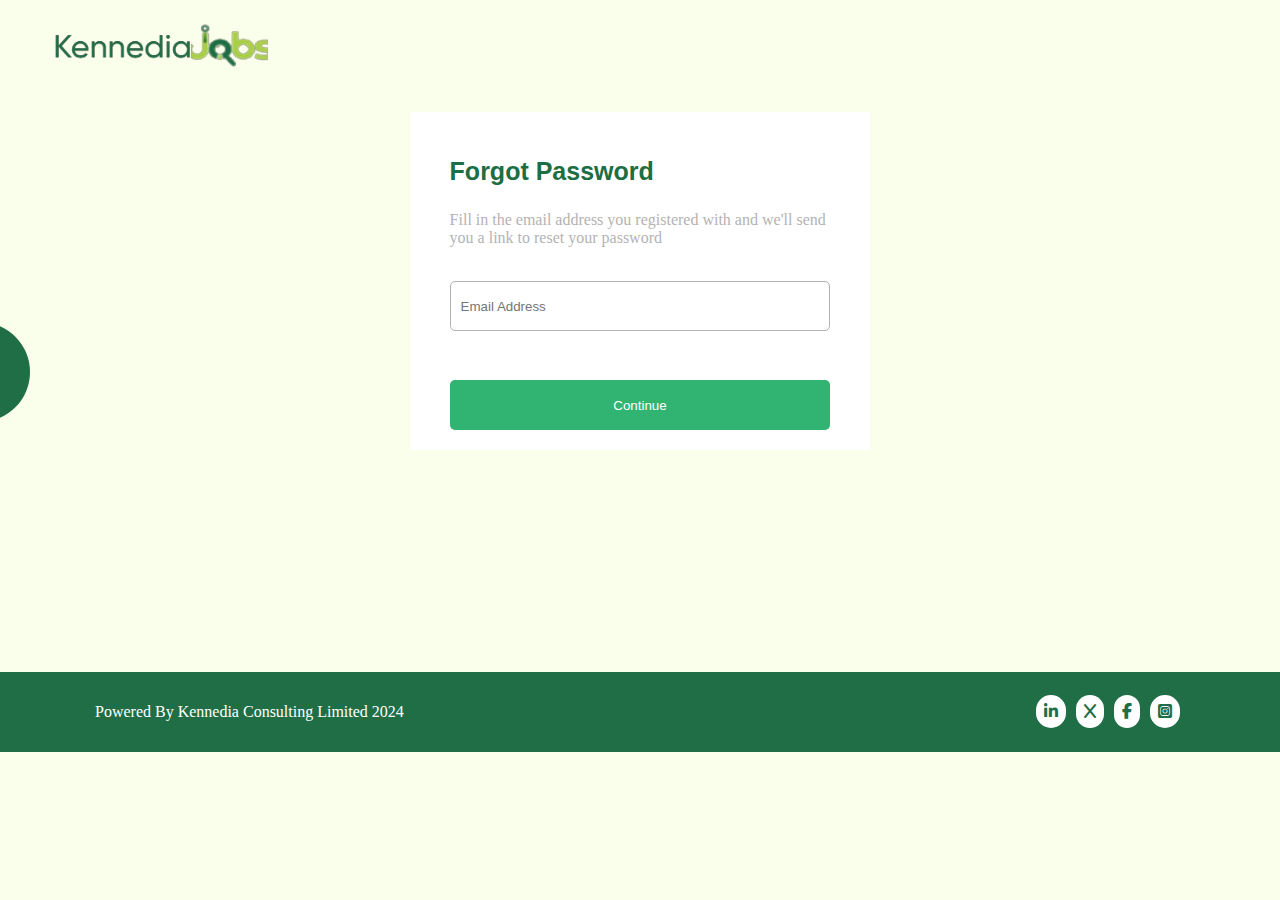
<file: Forget password.html>
<!DOCTYPE html>
<html lang="en">
<head>
    <meta charset="UTF-8">
    <meta name="viewport" content="width=device-width, initial-scale=1.0">
    <title>FORGET PASSWORD</title>
    <link rel="stylesheet" href="CSS/Forget Password.css">
    <link rel="stylesheet" href="https://cdnjs.cloudflare.com/ajax/libs/font-awesome/6.7.2/css/all.min.css"/>
</head>
<body>
    <header>
     <img src="IMAGES/Logo.png" alt="Logo" style="padding-top: 20px; padding-left: 30px; height: 70px;">
    </header>

    <form action="#">
        <h3>Forgot Password</h3>
        <p>Fill in the email address you registered with and we'll send <br> you a link to reset your password </p><br>
        <input type="email" id="email" name="email" placeholder="Email Address" ><br><br>
        <p id="output" ></p>
        <input type="submit" value="Continue">
    </form>

    <h1 class="green">

    </h1>

    <footer>
        <p class="footertext">
            Powered By Kennedia Consulting Limited 2024
        </p>

        <div class="socialmediaicons" style="display:flex;"> 
           <p><a href="#"><i class="fa-brands fa-linkedin-in"></i></a></p>
           <p><a href="#"><i class="fa-solid fa-x"></i></a></p>
           <p><a href="#"><i class="fa-brands fa-facebook-f"></i></a></p>
           <p><a href="#"><i class="fa-brands fa-square-instagram"></i></a></p>
        </div>
    </footer>


    <script src="JS/Forget Password.js"></script>
</body>
</html>
</file>
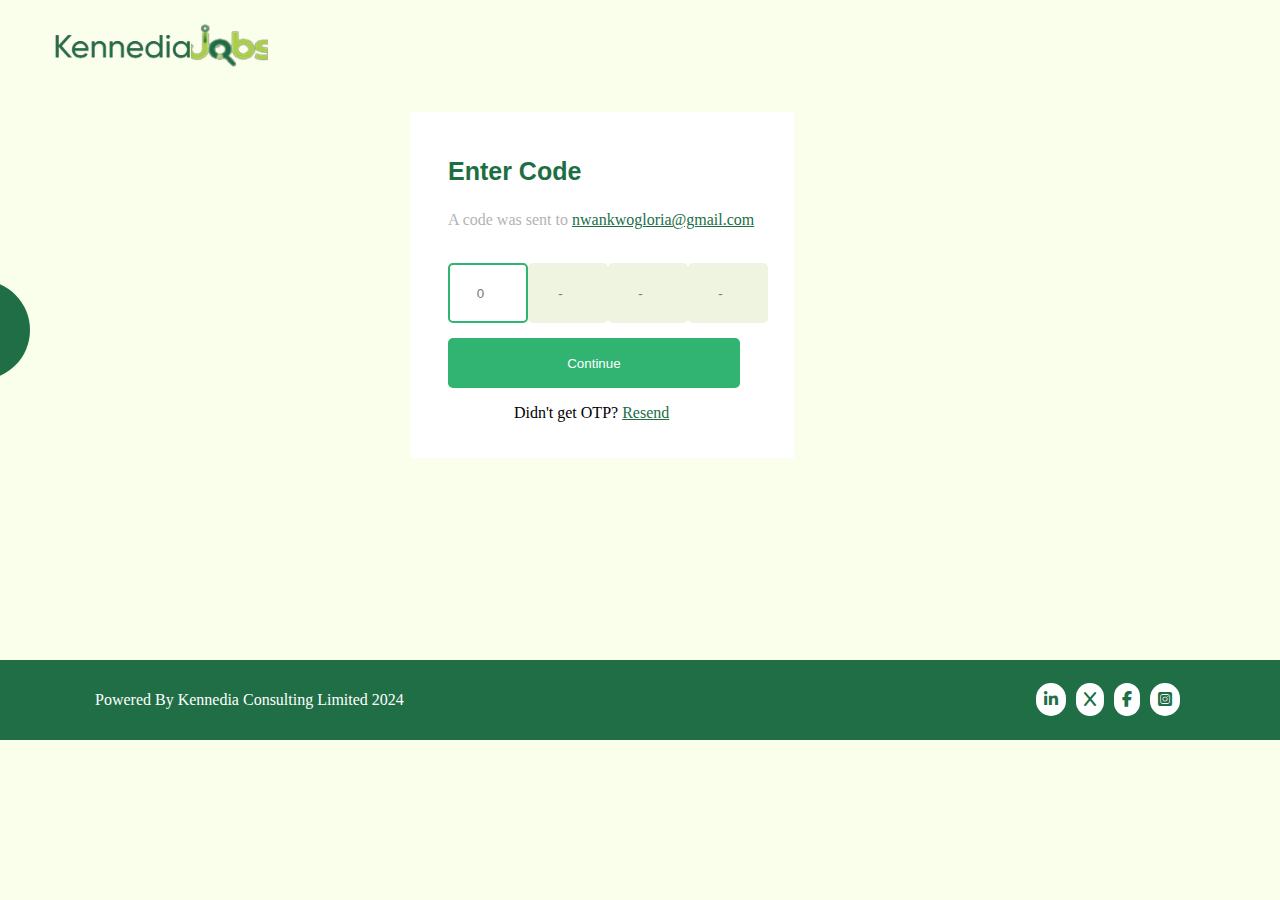
<file: Forgot Password 2.html>
<!DOCTYPE html>
<html lang="en">
<head>
    <meta charset="UTF-8">
    <meta name="viewport" content="width=device-width, initial-scale=1.0">
    <title>FORGOT PASSWORD</title>
    <link rel="stylesheet" href="CSS/Forget Password2.css">
    <link rel="stylesheet" href="https://cdnjs.cloudflare.com/ajax/libs/font-awesome/6.7.2/css/all.min.css"/>
</head>
<body>
    <header>
        <img src="IMAGES/Logo.png" alt="Logo" style="padding-top: 20px; padding-left: 30px; height: 70px;">
    </header>

    <form action="#">
        <h3>Enter Code</h3>
        <p> <span style="color:#b3b3b3;"> A code was sent to</span> <span style="color:#206e46; text-decoration: underline;">nwankwogloria@gmail.com</span></p><br>

        <div style="display: flex; justify-content: space-between;">
            <input type="number" id="numberone" name="numberone" placeholder="0"> <input type="number" id="numbertwo" name="numbertwo" placeholder="-"> <input type="number" id="numberthree" name="numberthree" placeholder="-"> <input type="number" id="numberfour" name="numberfour" placeholder="-"> <br><br>
        </div>
        <input type="submit" value="Continue">

        <p id="output"></p>
        <p class="resend" style="text-align: center;">Didn't get OTP? <span style="color: #206e46; text-decoration: underline;">Resend</span></p>
    </form>

    <h1 class="green">

    </h1>

    <footer>
        <p class="footertext">
            Powered By Kennedia Consulting Limited 2024
        </p>

        <div class="socialmediaicons" style="display:flex;"> 
           <p><a href="#"><i class="fa-brands fa-linkedin-in"></i></a></p>
           <p><a href="#"><i class="fa-solid fa-x"></i></a></p>
           <p><a href="#"><i class="fa-brands fa-facebook-f"></i></a></p>
           <p><a href="#"><i class="fa-brands fa-square-instagram"></i></a></p>
        </div>
    </footer>



    <script src="JS/Forgot password2.js"></script>
</body>
</html>
</file>
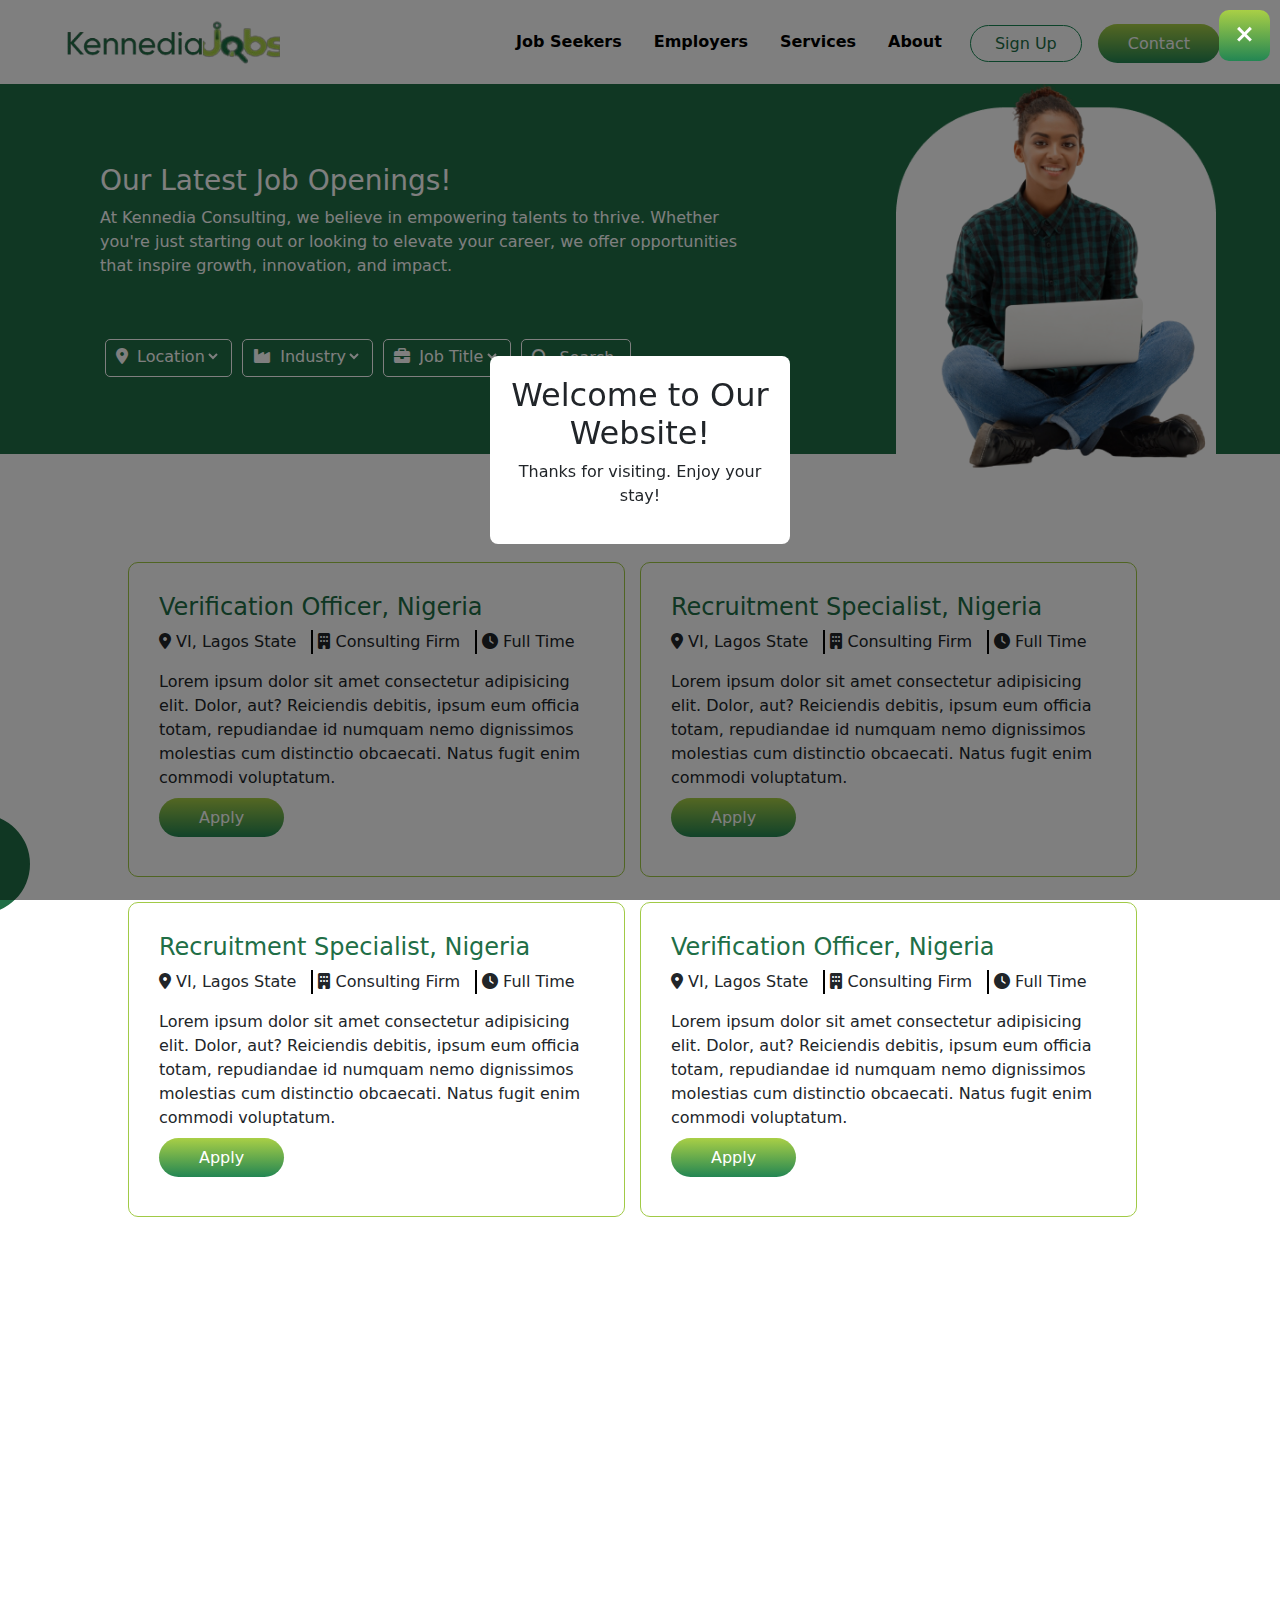
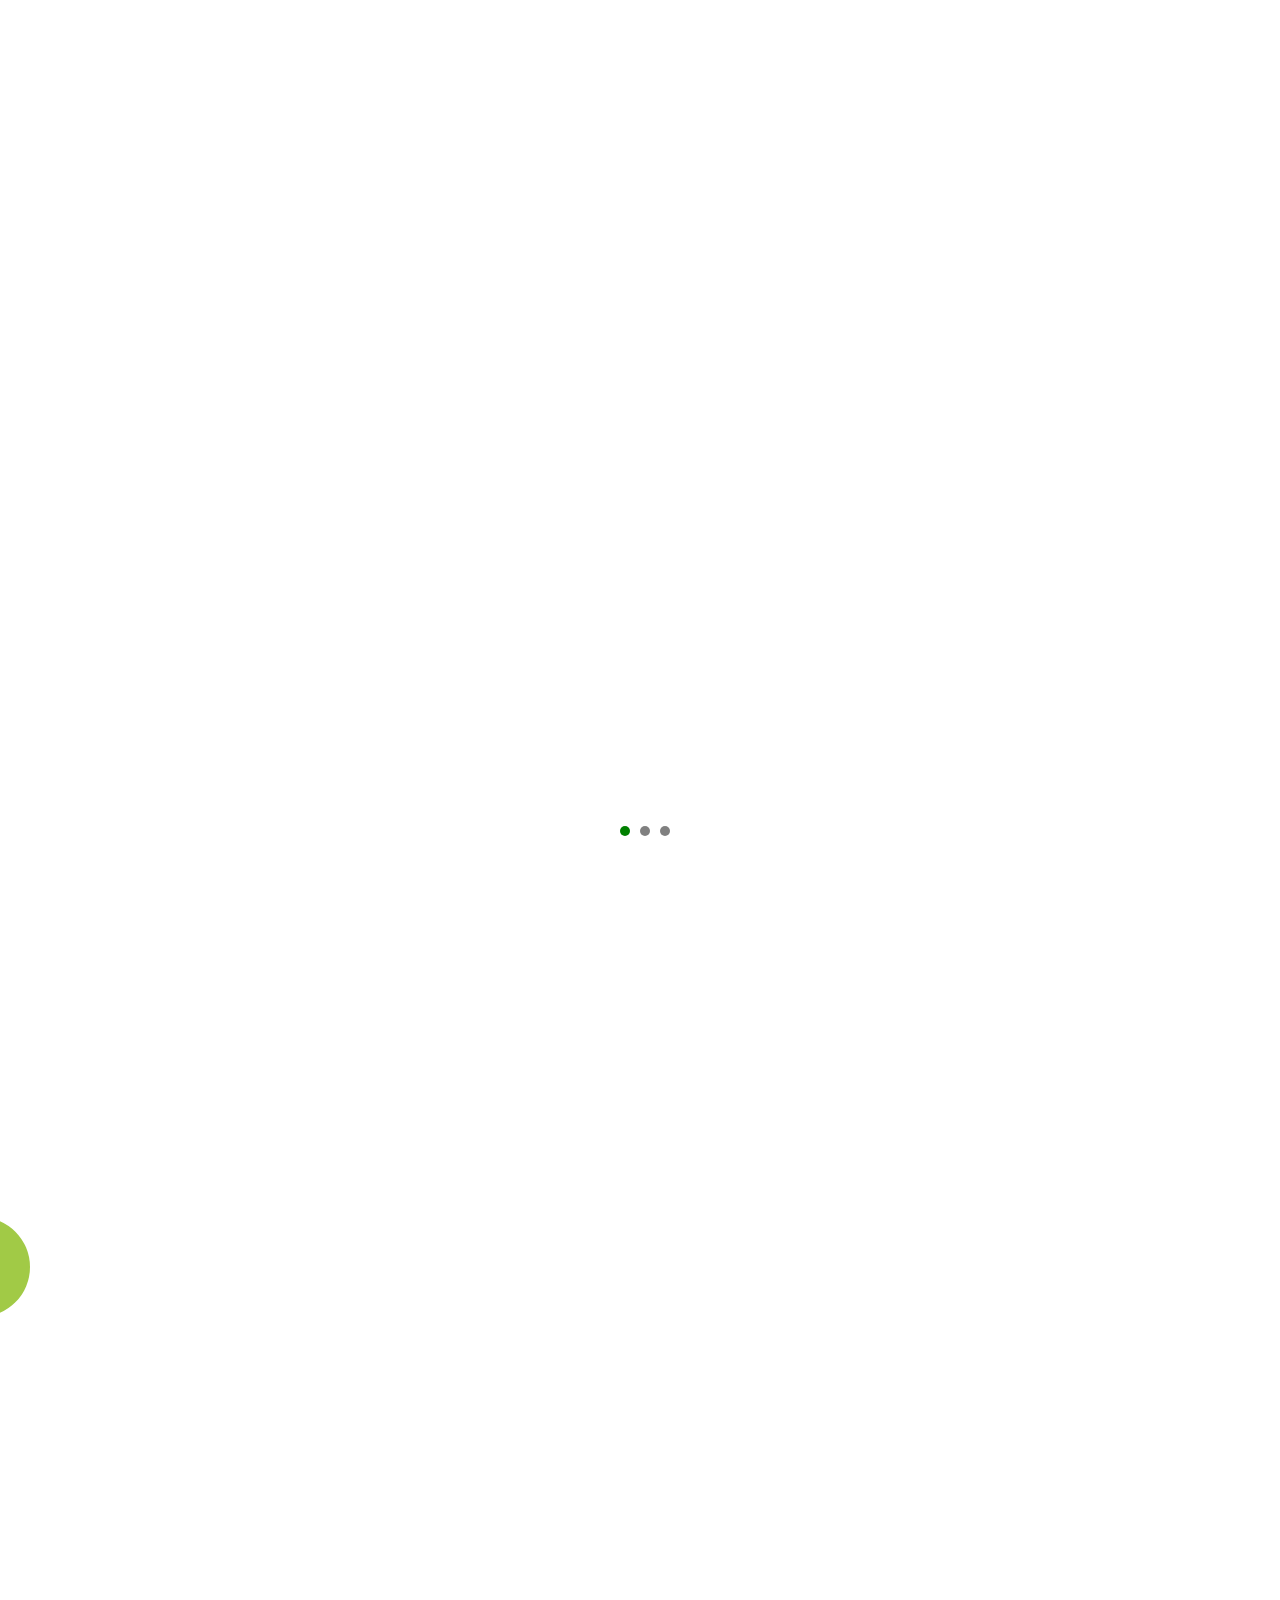
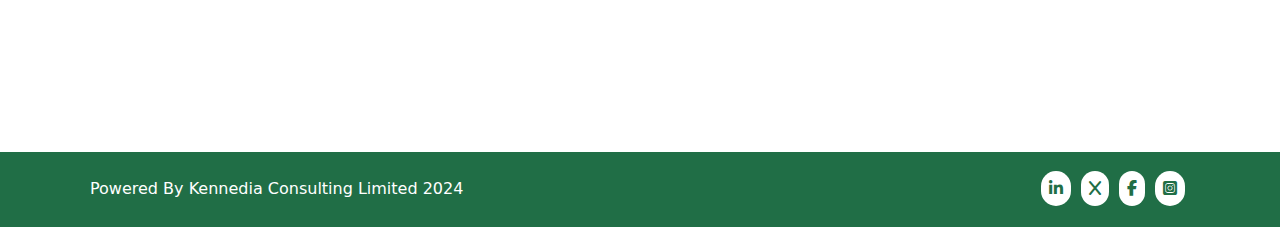
<file: Home.html>
<!DOCTYPE html>
<html lang="en">
<head>
    <meta charset="UTF-8">
    <meta name="viewport" content="width=device-width, initial-scale=1.0">
    <title>HOME PAGE</title>
    <link rel="stylesheet" href="BOOTSTRAP/css/bootstrap.min.css">
    <link rel="stylesheet" href="CSS/Home.css">
    <link rel="stylesheet" href="https://cdnjs.cloudflare.com/ajax/libs/font-awesome/6.7.2/css/all.min.css"/>
</head>
<body>

      <!-- Pop-up Box -->
      <div id="popup" class="popup">
        <div class="popup-content">
            <span class="close-btn" onclick="closePopup()">&times;</span>
            <h2>Welcome to Our Website!</h2>
            <p>Thanks for visiting. Enjoy your stay!</p>
        </div>
      </div>

      
    <nav class="navbar navbar-expand-lg bg-body-tertiary">
        <div class="container-fluid">
          <!-- Logo -->
          <a class="navbar-brand" href="#">
            <img src="IMAGES/Logo.png" alt="Logo" style="height: 50px; padding-left: 30px;">
          </a>
      
          <!-- Navbar Toggler for Mobile Devices -->
          <button class="navbar-toggler text-light border border-success border-3" type="button" data-bs-toggle="collapse" data-bs-target="#navbarSupportedContent" aria-controls="navbarSupportedContent" aria-expanded="false" aria-label="Toggle navigation">
            <span class="navbar-toggler-icon"><i class="fa-solid fa-bars text-dark fs-1"></i></span>
          </button>
      
          <!-- Navbar Links and Sign Up/Contact -->
          <div class="collapse navbar-collapse" id="navbarSupportedContent">
            <ul class="navbar-nav ms-auto mb-2 mb-lg-0"> 
              <li class="nav-item">
                <a class="nav-link active navlink ps-3 fw-bold" aria-current="page" href="C:\Users\user\Desktop\NEW PROJECT\Job Search.html">Job Seekers</a>
              </li>
              <li class="nav-item">
                <a class="nav-link navlink ps-4 fw-bold" href="C:\Users\user\Desktop\NEW PROJECT\Employers.html">Employers</a>
              </li>
              <li class="nav-item">
                <a class="nav-link navlink ps-4 fw-bold" href="C:\Users\user\Desktop\NEW PROJECT\new service.html">Services</a>
              </li>
              <li class="nav-item">
                <a class="nav-link navlink ps-4 fw-bold" href="C:\Users\user\Desktop\NEW PROJECT\About Us.html">About</a>
              </li>
            </ul>
      
            <!-- Sign Up and Contact Links -->
            <div class="d-flex align-items-center pt-4 pe-5 informationcont">
              <p class="pe-3 mb-0">
                <a href="C:\Users\user\Desktop\NEW PROJECT\Sign Up.html" class="border border-success p-2 rounded-pill ps-4 pe-4 signup">Sign Up</a>
              </p>
              <p class="mb-0">
                <a href="C:\Users\user\Desktop\NEW PROJECT\Contact us.html" class="rounded-pill contact text-light">Contact</a>
              </p>
            </div>
          </div>
        </div>
      </nav> 

      <main>
        <div class="contone">
            <h3>Our Latest Job Openings!</h3>
            <p>At Kennedia Consulting, we believe in empowering talents to thrive. Whether<br> you're just starting out or looking to elevate your career, we offer opportunities<br>that inspire growth, innovation, and impact.</p>
            <form action="#" class="search">
                <p class="classcont">
                    <i class="fa-solid fa-location-dot"></i>
                    <select name="location" id="location">
                    <option value="location">Location</option>
                    </select>
                    </p>
                  <p class="classcont">
                    <i class="fa-solid fa-industry"></i>
                    <select name="industry" id="industry">
                    <option value="industry">Industry</option>
                    </select>
                  </p>
                    <p class="classcont">
                    <i class="fa-solid fa-briefcase"></i>
                    <select name="job title" id="job title">
                    <option value="job title">Job Title</option>
                    </select>
                    </p>
                    <P class="classcont">
                    <i class="fa-solid fa-magnifying-glass"></i>
                    <button type="submit"> Search</button>
                    </P>
            </form>
        </div>

        <aside class="conttwo">
          <img src="IMAGES/Group 1.png" alt="homeimage" >
        </aside>
      </main>
    
      
      <h1 class="green">

      </h1>


      <section class="sectionone">
        <div class="sectioncont">
            <h4>Verification Officer, Nigeria</h4>
            <div class="info">
                <p class="borderright">
                    <i class="fa-solid fa-location-dot"></i>
                    <span>VI, Lagos State</span>
                </p>
                <p class="borderright">
                    <i class="fa-solid fa-building"></i>
                    <span>Consulting Firm</span>
                </p>
                <p>
                    <i class="fa-solid fa-clock"></i>
                    <span>Full Time</span>
                </p>
            </div>
            <p>Lorem ipsum dolor sit amet consectetur adipisicing elit. Dolor, aut? Reiciendis debitis, ipsum eum officia totam, repudiandae id numquam nemo dignissimos molestias cum distinctio obcaecati. Natus fugit enim commodi voluptatum.</p>
            <p><a href="C:\Users\user\Desktop\NEW PROJECT\Apply.html">Apply</a></p>
        </div>
        <div class="sectioncont">
            <h4>Recruitment Specialist, Nigeria</h4>
            <div class="info">
                <p class="borderright">
                    <i class="fa-solid fa-location-dot"></i>
                    <span>VI, Lagos State</span>
                </p>
                <p class="borderright">
                    <i class="fa-solid fa-building"></i>
                    <span>Consulting Firm</span>
                </p>
                <p>
                    <i class="fa-solid fa-clock"></i>
                    <span>Full Time</span>
                </p>
            </div>
            <p>Lorem ipsum dolor sit amet consectetur adipisicing elit. Dolor, aut? Reiciendis debitis, ipsum eum officia totam, repudiandae id numquam nemo dignissimos molestias cum distinctio obcaecati. Natus fugit enim commodi voluptatum.</p>
            <p><a href="C:\Users\user\Desktop\NEW PROJECT\Apply.html">Apply</a></p>
        </div>
        <div class="sectioncont">
            <h4>Recruitment Specialist, Nigeria</h4>
            <div class="info">
                <p class="borderright">
                    <i class="fa-solid fa-location-dot"></i>
                    <span>VI, Lagos State</span>
                </p>
                <p class="borderright">
                    <i class="fa-solid fa-building"></i>
                    <span>Consulting Firm</span>
                </p>
                <p>
                    <i class="fa-solid fa-clock"></i>
                    <span>Full Time</span>
                </p>
            </div>
            <p>Lorem ipsum dolor sit amet consectetur adipisicing elit. Dolor, aut? Reiciendis debitis, ipsum eum officia totam, repudiandae id numquam nemo dignissimos molestias cum distinctio obcaecati. Natus fugit enim commodi voluptatum.</p>
            <p><a href="C:\Users\user\Desktop\NEW PROJECT\Apply.html">Apply</a></p>
        </div>
        <div class="sectioncont">
            <h4>Verification Officer, Nigeria</h4>
            <div class="info">
                <p class="borderright">
                    <i class="fa-solid fa-location-dot"></i>
                    <span>VI, Lagos State</span>
                </p>
                <p class="borderright">
                    <i class="fa-solid fa-building"></i>
                    <span>Consulting Firm</span>
                </p>
                <p>
                    <i class="fa-solid fa-clock"></i>
                    <span>Full Time</span>
                </p>
            </div>
            <p>Lorem ipsum dolor sit amet consectetur adipisicing elit. Dolor, aut? Reiciendis debitis, ipsum eum officia totam, repudiandae id numquam nemo dignissimos molestias cum distinctio obcaecati. Natus fugit enim commodi voluptatum.</p>
            <p><a href="C:\Users\user\Desktop\NEW PROJECT\Apply.html">Apply</a></p>
        </div>
        <div class="sectioncont">
            <h4>Verification Officer, Nigeria</h4>
            <div class="info">
                <p class="borderright">
                    <i class="fa-solid fa-location-dot"></i>
                    <span>VI, Lagos State</span>
                </p>
                <p class="borderright">
                    <i class="fa-solid fa-building"></i>
                    <span>Consulting Firm</span>
                </p>
                <p>
                    <i class="fa-solid fa-clock"></i>
                    <span>Full Time</span>
                </p>
            </div>
            <p>Lorem ipsum dolor sit amet consectetur adipisicing elit. Dolor, aut? Reiciendis debitis, ipsum eum officia totam, repudiandae id numquam nemo dignissimos molestias cum distinctio obcaecati. Natus fugit enim commodi voluptatum.</p>
            <p><a href="C:\Users\user\Desktop\NEW PROJECT\Apply.html">Apply</a></p>
        </div>
        <div class="sectioncont">
            <h4>Recruitment Specialist, Nigeria</h4>
            <div class="info">
                <p class="borderright">
                    <i class="fa-solid fa-location-dot"></i>
                    <span>VI, Lagos State</span>
                </p>
                <p class="borderright">
                    <i class="fa-solid fa-building"></i>
                    <span>Consulting Firm</span>
                </p>
                <p>
                    <i class="fa-solid fa-clock"></i>
                    <span>Full Time</span>
                </p>
            </div>
            <p>Lorem ipsum dolor sit amet consectetur adipisicing elit. Dolor, aut? Reiciendis debitis, ipsum eum officia totam, repudiandae id numquam nemo dignissimos molestias cum distinctio obcaecati. Natus fugit enim commodi voluptatum.</p>
            <p><a href="C:\Users\user\Desktop\NEW PROJECT\Apply.html">Apply</a></p>
        </div>
      </section>

      <div class="numrouting">
        <i class="fa-solid fa-less-than text-success"> </i> <span id="previous">Previous</span>
        <span id="greencolor">1</span>
        <span>2</span>
        <span>3</span>
        <span>4</span>
        <span id="next">Next <i class="fa-solid fa-greater-than text-success"></i>  </span>
      </div>

      <h1 class="yellow">

      </h1>

      <article class="articleone">
        <h4 style="color: #206e46;">What Some Job Seekers are Saying About Us</h4>
        <p><img src="IMAGES/world map pic.png" alt="worldmap" width="60%"></p>
      </article>

      <div id="dots">
          <p style="background-color: green;">.</p>
          <p style="background-color: grey;">.</p>
          <p style="background-color: gray;">.</p>
      </div>

      <section class="sectiontwo d-flex flex-wrap">
        <div class="col-12 col-lg-6 col-md-6 sectwoimgcont">
            <img src="IMAGES/people staring.jpeg" alt="people staring"  class="sectwoimg">
        </div>
        <div class="col-12 col-lg-6 col-md-6 pt-5 ps-3 sectwotext">
            <h3 class="text-success">We Make the Job Search:</h3>
            <ol class="sectwool pt-4">
                <li class="ps-4">Simple as we combine jobs from most sources on a single page.</li><br>
                <li class="ps-4">Safe as we validate trustworthy job posts, blocking spam, phishing or inappropriate publications.</li><br>
                <li class="ps-4">Fast as we suggest best matches & keep updated with new opportunities.</li><br>
            </ol>
        </div>
      </section>

      <article class="articletwo">
        <span><img src="IMAGES/Ecobank_Logo.png" alt="Ecobanklogo"></span>
        <span><img src="IMAGES/BUA group.jpeg" alt="BUAgroup"></span>
        <span><img src="IMAGES/Sterling bank.jpeg" alt="Sterlingbank"></span>
        <span><img src="IMAGES/unilever.jpeg" alt="unilever"></span>
        <span><img src="IMAGES/Heritage Bank.jpeg" alt="Heritagebank"></span>
        <span><img src="IMAGES/airtel.jpeg" alt="Airtel"></span>
        <span><img src="IMAGES/unilever.jpeg" alt="unilever"></span>
        <span><img src="IMAGES/Sterling bank.jpeg" alt="Sterlingbank"></span>

      </article>

      <footer>
        <p class="footertext">
            Powered By Kennedia Consulting Limited 2024
        </p>

        <div class="socialmediaicons" style="display:flex;"> 
           <p><a href="#"><i class="fa-brands fa-linkedin-in"></i></a></p>
           <p><a href="#"><i class="fa-solid fa-x"></i></a></p>
           <p><a href="#"><i class="fa-brands fa-facebook-f"></i></a></p>
           <p><a href="#"><i class="fa-brands fa-square-instagram"></i></a></p>
        </div>
    </footer>

    <script src="JS/home.js"></script>
    <script src="BOOTSTRAP/js/bootstrap.min.js"></script>
</body>
</html>
</file>
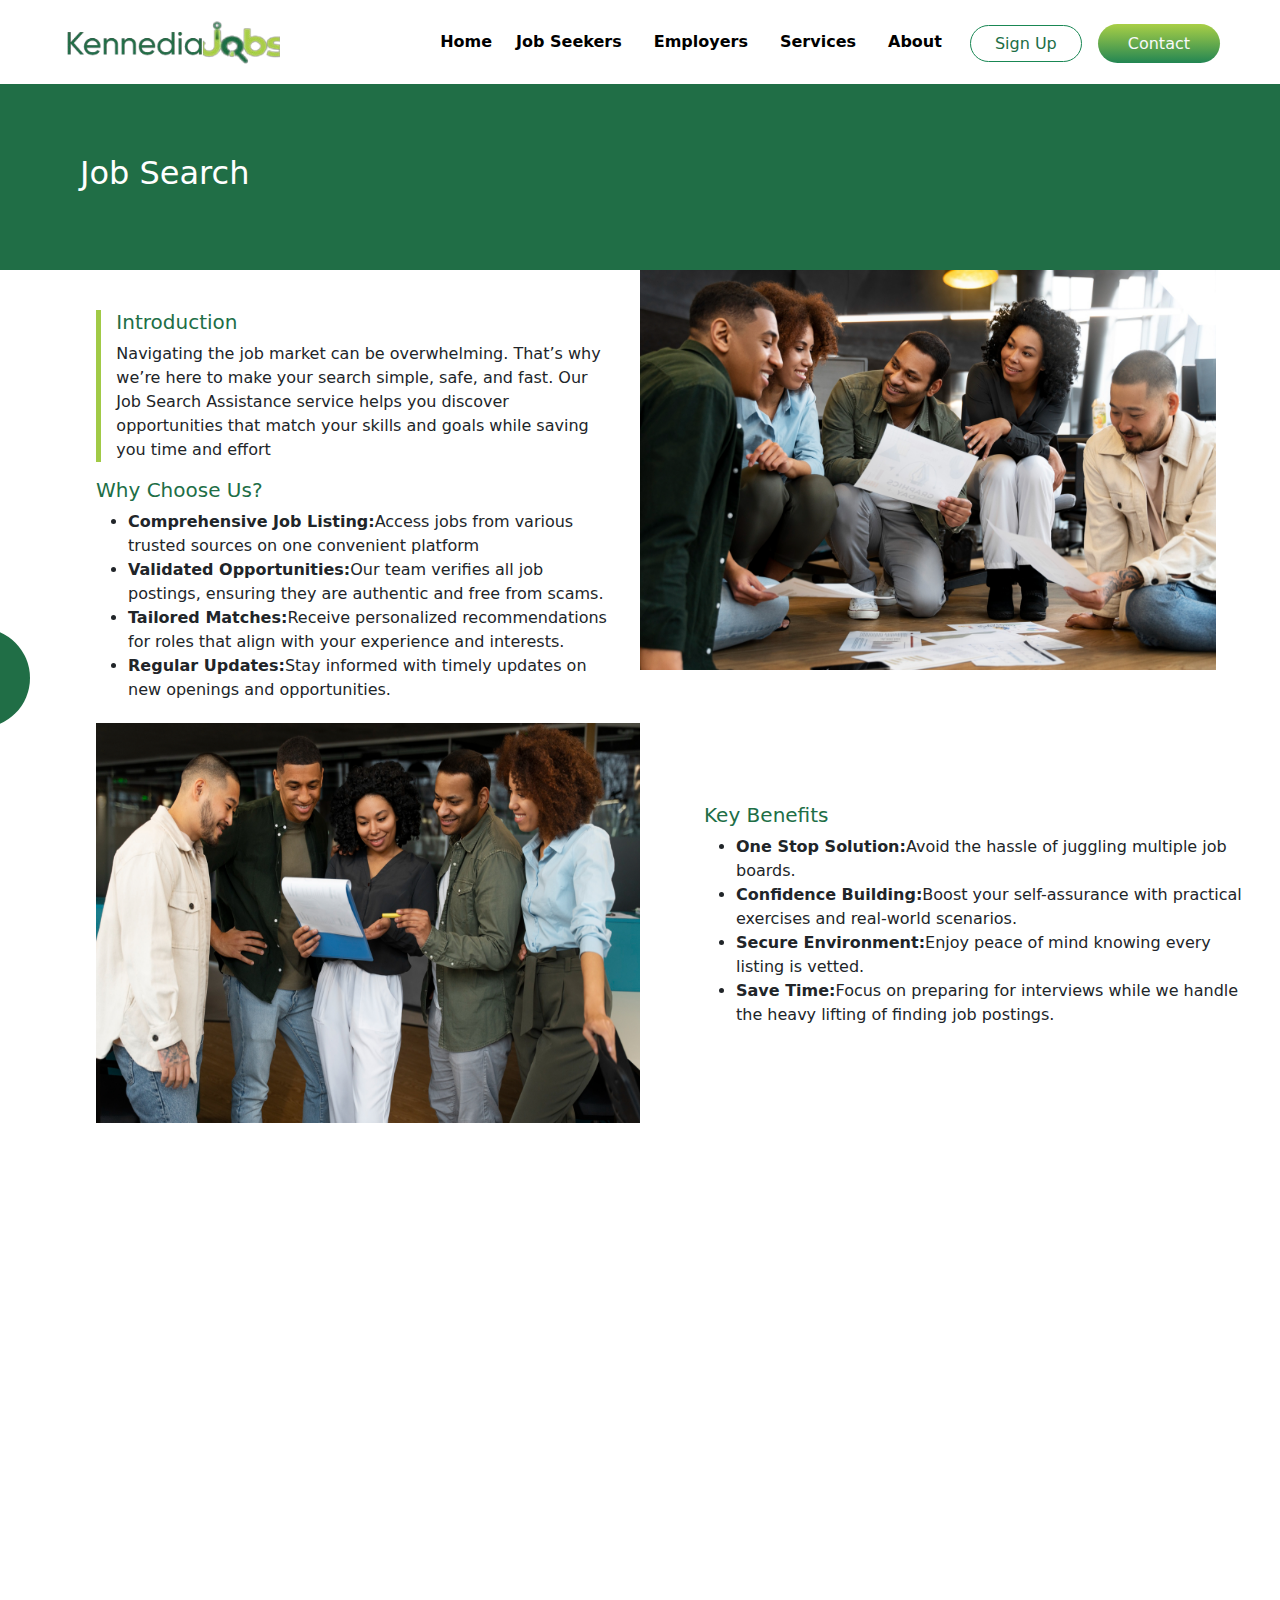
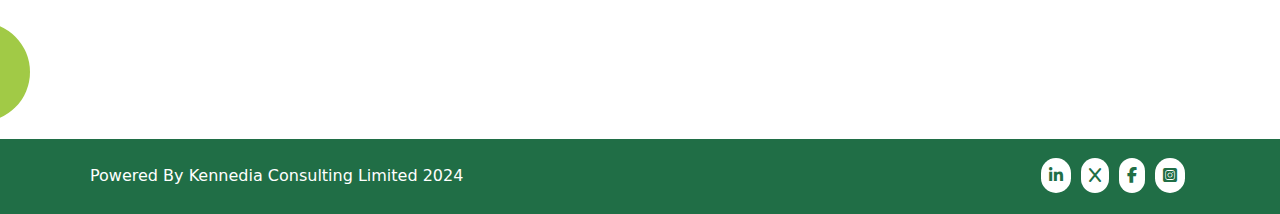
<file: Job Search.html>
<!DOCTYPE html>
<html lang="en">
<head>
    <meta charset="UTF-8">
    <meta name="viewport" content="width=device-width, initial-scale=1.0">
    <title>JOB SEARCH</title>
    <link rel="stylesheet" href="BOOTSTRAP/css/bootstrap.min.css">
    <link rel="stylesheet" href="CSS/Job search.css">
    <link rel="stylesheet" href="https://cdnjs.cloudflare.com/ajax/libs/font-awesome/6.7.2/css/all.min.css"/>
</head>
<body>
  <nav class="navbar navbar-expand-lg bg-body-tertiary">
    <div class="container-fluid">
      <!-- Logo -->
      <a class="navbar-brand" href="#">
        <img src="IMAGES/Logo.png" alt="Logo" style="height: 50px; padding-left: 30px;">
      </a>
  
      <!-- Navbar Toggler for Mobile Devices -->
      <button class="navbar-toggler text-light border border-success border-3" type="button" data-bs-toggle="collapse" data-bs-target="#navbarSupportedContent" aria-controls="navbarSupportedContent" aria-expanded="false" aria-label="Toggle navigation">
        <span class="navbar-toggler-icon"><i class="fa-solid fa-bars text-dark fs-1"></i></span>
      </button>
  
      <!-- Navbar Links and Sign Up/Contact -->
      <div class="collapse navbar-collapse" id="navbarSupportedContent">
        <ul class="navbar-nav ms-auto mb-2 mb-lg-0"> 
          <li class="nav-item">
            <a class="nav-link active navlink ps-3 fw-bold" aria-current="page" href="index.html">Home</a>
          </li>
          <li class="nav-item">
            <a class="nav-link active navlink ps-3 fw-bold" aria-current="page" href="Job Search.html">Job Seekers</a>
          </li>
          <li class="nav-item">
            <a class="nav-link navlink ps-4 fw-bold" href="Employers.html">Employers</a>
          </li>
          <li class="nav-item">
            <a class="nav-link navlink ps-4 fw-bold" href="new service.html">Services</a>
          </li>
          <li class="nav-item">
            <a class="nav-link navlink ps-4 fw-bold" href="About Us.html">About</a>
          </li>
        </ul>
  
        <!-- Sign Up and Contact Links -->
        <div class="d-flex align-items-center pt-4 pe-5 informationcont">
          <p class="pe-3 mb-0">
            <a href="Sign Up.html" class="border border-success p-2 rounded-pill ps-4 pe-4 signup">Sign Up</a>
          </p>
          <p class="mb-0">
            <a href="Contact us.html" class="rounded-pill contact text-light">Contact</a>
          </p>
        </div>
      </div>
    </div>
  </nav> 

      <main>
        <h2>Job Search</h2>
      </main>

      <section class="sectionone">
        <div class="contone">
            <div id="sectwoborderleft">
              <h5>Introduction</h5>
              <p>Navigating the job market can be overwhelming. That’s why we’re here to make your search simple, safe, and fast. Our Job Search Assistance service helps you discover opportunities that match your skills and goals while saving you time and effort</p>
            </div>

            <h5>Why Choose Us?</h5>
            <ul>
                <li><b>Comprehensive Job Listing:</b>Access jobs from various trusted sources on one convenient platform</li>
                <li><b>Validated Opportunities:</b>Our team verifies all job postings, ensuring they are authentic and free from scams.</li>
                <li><b>Tailored Matches:</b>Receive personalized recommendations for roles that align with your experience and interests.</li>
                <li><b>Regular Updates:</b>Stay informed with timely updates on new openings and opportunities.</li>
            </ul>
        </div>
        <div class="conttwo">
            <img src="IMAGES/About us first image.jpeg" alt="people squatting" width="100%" height="400px" class="secimage">
        </div>

        <div class="contthreee">
            <img src="IMAGES/About us second image.jpeg" alt="people standing" width="100%" height="400px" class="secimage">
        </div>

         <div class="contfour">
            <h5>Key Benefits</h5>
            <ul>
                <li><b>One Stop Solution:</b>Avoid the hassle of juggling multiple job boards.</li>
                <li><b>Confidence Building:</b>Boost your self-assurance with practical exercises and real-world scenarios.</li>
                <li><b>Secure Environment:</b>Enjoy peace of mind knowing every listing is vetted.</li>
                <li><b>Save Time:</b>Focus on preparing for interviews while we handle the heavy lifting of finding job postings.</li>
            </ul>
         </div>
      </section>

      <h1 class="green">

      </h1>

      <section class="sectiontwo d-flex flex-wrap">
        <div class="col-12 col-lg-6 col-md sectwoimgcont">
            <img src="IMAGES/people staring.jpeg" alt="people staring" width="100%" height="400px" class="sectwoimg">
        </div>
        <div class="col-12 col-lg-6 col-md-6 pt-5 ps-3 sectwotext">
            <h3 class="text-success">How it Works</h3>
            <ol class="sectwool">
                <li><b class="ps-4">Search:</b>Use our platform to find jobs across multiple<br> industries and regions</li><br>
                <li><b class="ps-4">Apply:</b>: Submit your application directly through our<br> user-friendly interface</li><br>
                <li><b class="ps-4">Get Matched:</b>:  Receive suggestions for roles that<br> suit your profile.</li><br>
            </ol>
        </div>
      </section>

      <h1 class="yellow">

      </h1>

      <footer>
        <p class="footertext">
            Powered By Kennedia Consulting Limited 2024
        </p>

        <div class="socialmediaicons" style="display:flex;"> 
           <p><a href="#"><i class="fa-brands fa-linkedin-in"></i></a></p>
           <p><a href="#"><i class="fa-solid fa-x"></i></a></p>
           <p><a href="#"><i class="fa-brands fa-facebook-f"></i></a></p>
           <p><a href="#"><i class="fa-brands fa-square-instagram"></i></a></p>
        </div>
    </footer>


    <script src="JS/Job Search.js"></script>
    <script src="BOOTSTRAP/js/bootstrap.min.js"></script>
</body>
</html>
</file>
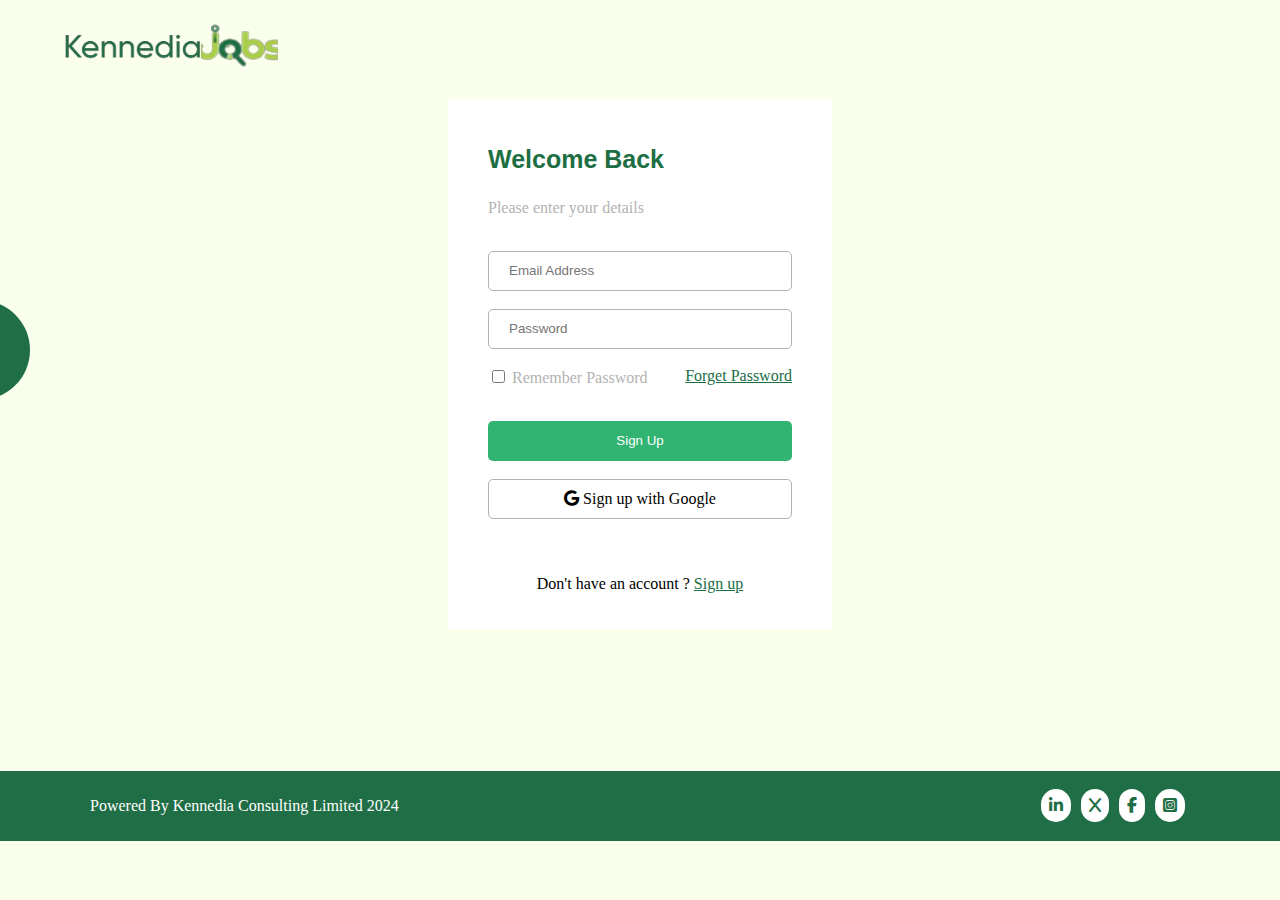
<file: Login.html>
<!DOCTYPE html>
<html lang="en">
<head>
    <meta charset="UTF-8">
    <meta name="viewport" content="width=device-width, initial-scale=1.0">
    <title>LOGIN</title>
    <link rel="stylesheet" href="CSS/Login.css">
    <link rel="stylesheet" href="https://cdnjs.cloudflare.com/ajax/libs/font-awesome/6.7.2/css/all.min.css"/>  
</head>
<body>
    <header>
        <img src="IMAGES/Logo.png" alt="Logo" style="padding-top: 20px; padding-left: 40px; height: 70px;">
    </header>

    <form action="#">
        <h3>Welcome Back</h3>
        <p>Please enter your details</p><br>

        <input type="email" id="email" name="email" placeholder="Email Address" ><br><br>
        <input type="password" id="password" name="password" placeholder="Password" ><br><br>

         <div style="display: flex; justify-content: space-between; ">
            <div><input type="checkbox" name="remember password" value="remember password"> <label class="rememberpass" style="color: #b3b3b3;">Remember Password</label></div>
            <div><a href="#" class="forgetpass" style="color:#206e46;">Forget Password</a></div>
         </div><br>
        <p class="outPut" style="color: red; font-weight: bold;"></p>
        <input type="submit" value="Sign Up"><br><br>

        <div style="text-align: center; border: 1px solid #b3b3b3; padding: 10px; border-radius: 5px;">
            <a href="#" style="text-decoration: none; color: black;"><i class="fa-brands fa-google" style="color: black;"></i> Sign up with Google</a>
        </div>

        <p style="color: black; text-align: center; padding-top: 40px;">Don't have an account ? <a href="Sign Up.html" style="color: #206e46;">Sign up</a></p>

    </form>

    <h1 class="green">

    </h1>

    <footer>
        <p class="footertext">
            Powered By Kennedia Consulting Limited 2024
        </p>

        <div class="socialmediaicons" style="display:flex;"> 
           <p><a href="#"><i class="fa-brands fa-linkedin-in"></i></a></p>
           <p><a href="#"><i class="fa-solid fa-x"></i></a></p>
           <p><a href="#"><i class="fa-brands fa-facebook-f"></i></a></p>
           <p><a href="#"><i class="fa-brands fa-square-instagram"></i></a></p>
        </div>
    </footer>


    <script src="JS/Login.js"></script>
</body>
</html>
</file>
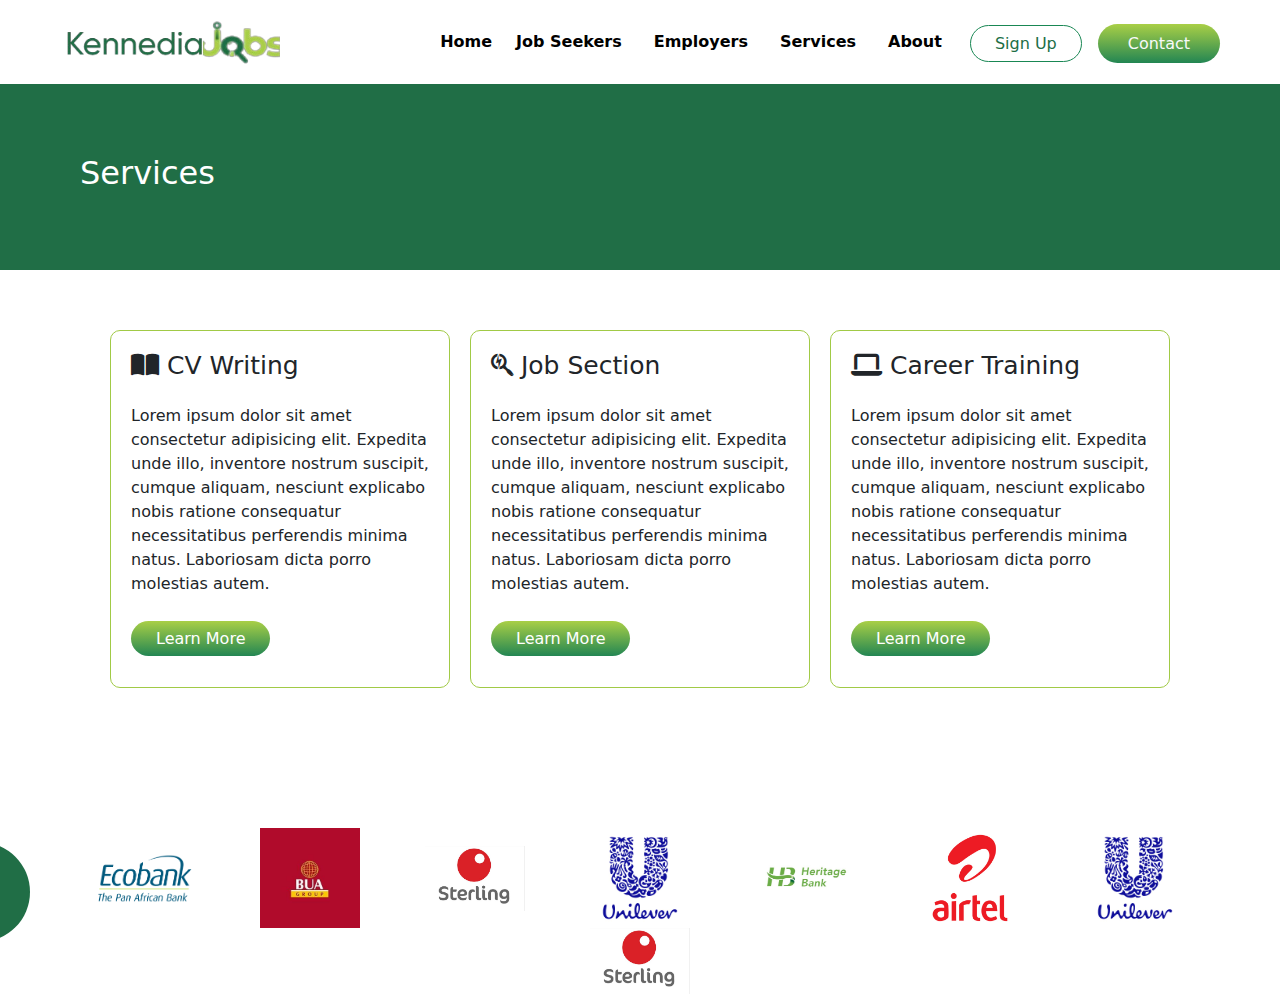
<file: new service.html>
<!DOCTYPE html>
<html lang="en">
<head>
    <meta charset="UTF-8">
    <meta name="viewport" content="width=device-width, initial-scale=1.0">
    <title>SERVICES</title>
    <link rel="stylesheet" href="BOOTSTRAP/css/bootstrap.min.css">
    <link rel="stylesheet" href="CSS/new service.css">
    <link rel="stylesheet" href="https://cdnjs.cloudflare.com/ajax/libs/font-awesome/6.7.2/css/all.min.css"/>
</head>
<body>
    <nav class="navbar navbar-expand-lg bg-body-tertiary">
        <div class="container-fluid">
          <!-- Logo -->
          <a class="navbar-brand" href="#">
            <img src="IMAGES/Logo.png" alt="Logo" style="height: 50px; padding-left: 30px;">
          </a>
      
          <!-- Navbar Toggler for Mobile Devices -->
          <button class="navbar-toggler text-light border border-success border-3" type="button" data-bs-toggle="collapse" data-bs-target="#navbarSupportedContent" aria-controls="navbarSupportedContent" aria-expanded="false" aria-label="Toggle navigation">
            <span class="navbar-toggler-icon"><i class="fa-solid fa-bars text-dark fs-1"></i></span>
          </button>
      
          <!-- Navbar Links and Sign Up/Contact -->
          <div class="collapse navbar-collapse" id="navbarSupportedContent">
            <ul class="navbar-nav ms-auto mb-2 mb-lg-0"> 
              <li class="nav-item">
                <a class="nav-link active navlink ps-3 fw-bold" aria-current="page" href="index.html">Home</a>
              </li>
              <li class="nav-item">
                <a class="nav-link active navlink ps-3 fw-bold" aria-current="page" href="Job Search.html">Job Seekers</a>
              </li>
              <li class="nav-item">
                <a class="nav-link navlink ps-4 fw-bold" href="Employers.html">Employers</a>
              </li>
              <li class="nav-item">
                <a class="nav-link navlink ps-4 fw-bold" href="new service.html">Services</a>
              </li>
              <li class="nav-item">
                <a class="nav-link navlink ps-4 fw-bold" href="About Us.html">About</a>
              </li>
            </ul>
      
            <!-- Sign Up and Contact Links -->
            <div class="d-flex align-items-center pt-4 pe-5 informationcont">
              <p class="pe-3 mb-0">
                <a href="Sign Up.html" class="border border-success p-2 rounded-pill ps-4 pe-4 signup">Sign Up</a>
              </p>
              <p class="mb-0">
                <a href="Contact us.html" class="rounded-pill contact text-light">Contact</a>
              </p>
            </div>
          </div>
        </div>
      </nav> 

      <main>
        <h2>Services</h2>
      </main>
    
      <section >
        <div class="contone">
        <h2><i class="fa-solid fa-book-open"></i> CV Writing</h2>
        <p>Lorem ipsum dolor sit amet consectetur adipisicing elit. Expedita unde illo, inventore nostrum suscipit, cumque aliquam, nesciunt explicabo nobis ratione consequatur necessitatibus perferendis minima natus. Laboriosam dicta porro molestias autem.</p>
        <p><a href="#" class="learnmore" >Learn More</a></p>
        </div>
        <div class="conttwo">
        <h2><i class="fa-brands fa-searchengin"></i> Job Section</h2>
        <p>Lorem ipsum dolor sit amet consectetur adipisicing elit. Expedita unde illo, inventore nostrum suscipit, cumque aliquam, nesciunt explicabo nobis ratione consequatur necessitatibus perferendis minima natus. Laboriosam dicta porro molestias autem.</p>
        <p><a href="#" class="learnmore">Learn More</a></p>
        </div>
        <div class="contthree">
        <h2><i class="fa-solid fa-laptop"></i> Career Training</h2>
        <p>Lorem ipsum dolor sit amet consectetur adipisicing elit. Expedita unde illo, inventore nostrum suscipit, cumque aliquam, nesciunt explicabo nobis ratione consequatur necessitatibus perferendis minima natus. Laboriosam dicta porro molestias autem.</p>
        <p><a href="#" class="learnmore">Learn More</a></p>
        </div>
      </section>

      
      <h1 class="green">

      </h1>

      <article>
        <span><img src="IMAGES/Ecobank_Logo.png" alt="Ecobanklogo"></span>
        <span><img src="IMAGES/BUA group.jpeg" alt="BUAgroup"></span>
        <span><img src="IMAGES/Sterling bank.jpeg" alt="Sterlingbank"></span>
        <span><img src="IMAGES/unilever.jpeg" alt="unilever"></span>
        <span><img src="IMAGES/Heritage Bank.jpeg" alt="Heritagebank"></span>
        <span><img src="IMAGES/airtel.jpeg" alt="Airtel"></span>
        <span><img src="IMAGES/unilever.jpeg" alt="unilever"></span>
        <span><img src="IMAGES/Sterling bank.jpeg" alt="Sterlingbank"></span>

      </article>
      
    




    <script src="JS/Services.js"></script>
    <script src="BOOTSTRAP/js/bootstrap.min.js"></script>
</body>
</html>
</file>
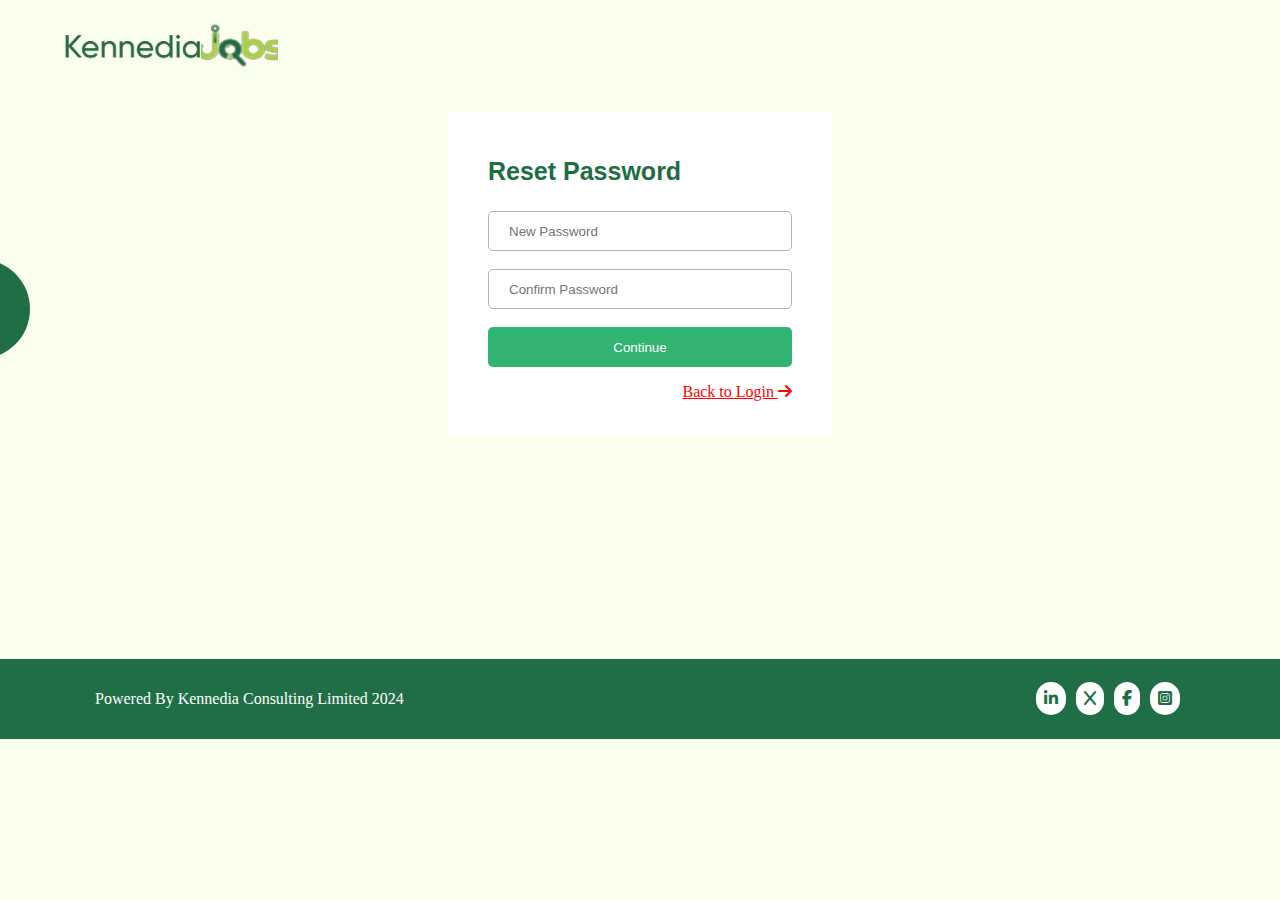
<file: Reset Password.html>
<!DOCTYPE html>
<html lang="en">
<head>
    <meta charset="UTF-8">
    <meta name="viewport" content="width=device-width, initial-scale=1.0">
    <title>RESET PASSWORD</title>
    <link rel="stylesheet" href="CSS/Reset Password.css">
    <link rel="stylesheet" href="https://cdnjs.cloudflare.com/ajax/libs/font-awesome/6.7.2/css/all.min.css"/>
</head>
<body>
    <header>
        <img src="IMAGES/Logo.png" alt="Logo" style="padding-top: 20px; padding-left: 40px; height: 70px;">
    </header>

    <form action="#">
        <h3>Reset Password</h3>

        <input type="password" id="newpassword" name="newpassword" placeholder="New Password" ><br><br>
        <input type="password" id="confirmpassword" name="confirmpassword" placeholder="Confirm Password" ><br><br>
        <input type="submit" value="Continue">

        <p class="backtologin" style="color: red; text-decoration: underline; text-align: end;">Back to Login <i class="fa-solid fa-arrow-right"></i> </p>
    </form>

    <p id="output"></p>

    <h1 class="green">

    </h1>

    <footer>
        <p class="footertext">
            Powered By Kennedia Consulting Limited 2024
        </p>

        <div class="socialmediaicons" style="display:flex;"> 
           <p><a href="#"><i class="fa-brands fa-linkedin-in"></i></a></p>
           <p><a href="#"><i class="fa-solid fa-x"></i></a></p>
           <p><a href="#"><i class="fa-brands fa-facebook-f"></i></a></p>
           <p><a href="#"><i class="fa-brands fa-square-instagram"></i></a></p>
        </div>
    </footer>




    <script src="JS/Reset Password.js"></script>
</body>
</html>
</file>
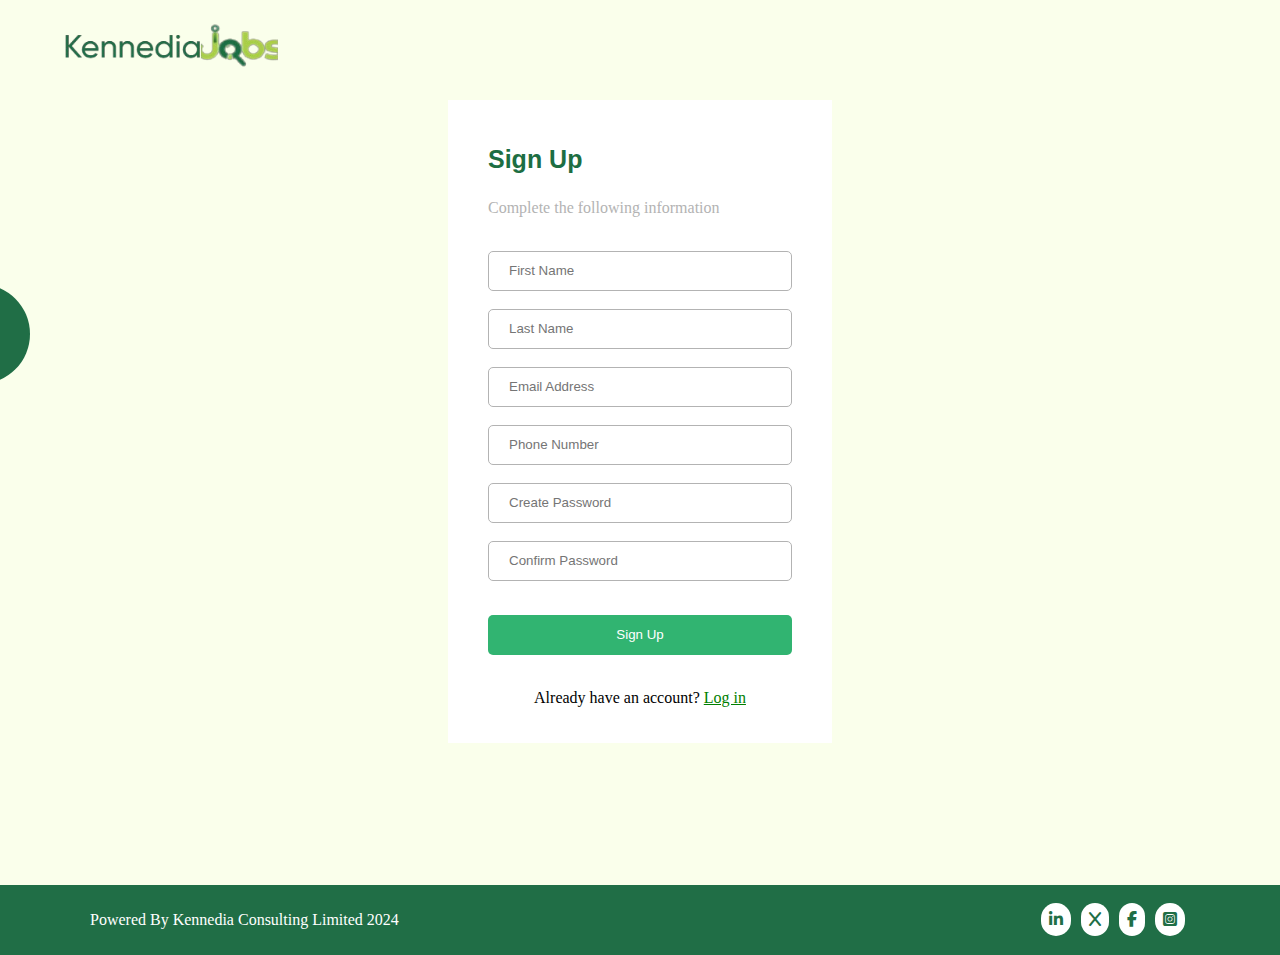
<file: Sign Up.html>
<!DOCTYPE html>
<html lang="en">
<head>
    <meta charset="UTF-8">
    <meta name="viewport" content="width=device-width, initial-scale=1.0">
    <title>SIGN UP</title>
    <link rel="stylesheet" href="CSS/Sign Up.css">
    <link rel="stylesheet" href="https://cdnjs.cloudflare.com/ajax/libs/font-awesome/6.7.2/css/all.min.css"/>
</head>
<body>
    <header>
        <img src="IMAGES/Logo.png" alt="Logo" style="padding-top: 20px; padding-left: 40px; height: 70px;">
    </header>

    <form action="#">
        <h3>Sign Up</h3>
        <p>Complete the following information</p><br>

        <input type="text" id="firstname" name="firstname" placeholder="First Name" ><br><br>
        <input type="text" id="lastname" name="lastname" placeholder="Last Name" ><br><br>
        <input type="email" id="email" name="email" placeholder="Email Address" ><br><br>
        <input type="number" id="phonenumber" name="phonenumber" placeholder="Phone Number" ><br><br>
        <input type="password" id="createpassword" name="createpassword" placeholder="Create Password" ><br><br>
        <input type="password" id="confirmpassword" name="confirmpassword" placeholder="Confirm Password" ><br><br>
        <p class="outPut" style="color: red; font-weight: bold;"></p>
        <input type="submit" value="Sign Up"><br><br>

        <p class="backtologin" style="color: black; text-align: center;">Already have an account? <a href="Login.html" style="color: green;">Log in</a> </p>
    </form>

    <h1 class="green">

    </h1>

    <footer>
        <p class="footertext">
            Powered By Kennedia Consulting Limited 2024
        </p>

        <div class="socialmediaicons" style="display:flex;"> 
           <p><a href="#"><i class="fa-brands fa-linkedin-in"></i></a></p>
           <p><a href="#"><i class="fa-solid fa-x"></i></a></p>
           <p><a href="#"><i class="fa-brands fa-facebook-f"></i></a></p>
           <p><a href="#"><i class="fa-brands fa-square-instagram"></i></a></p>
        </div>
    </footer>


    <script src="JS/Sign Up.js"></script>

</body>
</html>
</file>
<file: CSS/Home.css>
*{
    box-sizing: border-box;
}
body{
    margin: 0%;
    background-color: white
}
    /* Style for popup */
    .popup {
        display: none; /* Hidden by default */
        position: fixed;
        top: 0;
        left: 0;
        width: 100%;
        height: 100%;
        background-color: rgba(0, 0, 0, 0.5); 
        justify-content: center;
        align-items: center;
        z-index: 1000;
    }
    
    /* Popup content */
    .popup-content {
        background-color: white;
        padding: 20px;
        border-radius: 8px;
        width: 300px;
        text-align: center;
    }
    
    /* Close button */
    .close-btn {
        position: absolute;
        top: 10px;
        right: 10px;
        font-size: 20px;
        cursor: pointer;
        background: linear-gradient(360deg, #238653 0%, #A9CF46 100%);
        padding: 5px 15px 8px 15px;
        border-radius: 10px;
        color: white;
        font-weight: bolder;
        font-size: 25px;
    }

.navlink{
    color: black;
}
.navlink:hover{
    color: #a1ca46;
}
.informationcont{
    padding-bottom: 20px;
    padding-left: 20px;
}
.informationcont a{
    text-decoration: none;
}
.contact{
    background: linear-gradient(360deg, #238653 0%, #A9CF46 100%);
    padding: 10px 30px 10px 30px;
}
.signup{
    color: #206e46;
}
.signup:hover{
    background: linear-gradient(360deg, #238653 0%, #A9CF46 100%);
    color: white;
}
select{
    border: none;
}
select:focus{
    outline: none;
}
.search{
    display: flex;
    padding-top: 40px;
}
.classcont{
    border: 1px solid white;
    margin: 5px;
    padding: 5px 10px 5px 10px;
    border-radius: 5px;
}
button{
    border: none;
    background-color: #206e46;
    color: white;
}
main{
    display: flex;
    background-color: #206e46;
    /* padding: 20px 80px 20px 50px; */
}
main h3{
    color: white;
}
main p{
    color: white;
}
main select{
    background-color: #206e46;
    color: white;
}
.contone{
    flex: 70%;
    padding: 80px 10px 50px 100px;
    opacity: 0;
    transform: translateX(-100%);
    transition: all 1s ease-out;
}
 /* Class to apply the slide-in effect */
 .slide-in {
    opacity: 1;
    transform: translateX(0);
  }
.conttwo{
    height: 370px;
    flex: 30%;
    padding-right: 5%;
    animation: fadeIn 3.5s ease-in-out;
}
@keyframes fadeIn {
    from {
      opacity: 0;
    }
    to {
      opacity: 1;
    }
  }
/* .conttwo p{
    background-color: white;
    height: 400px;
    border-top-left-radius: 150px;
    border-top-right-radius: 150px;
} */
.conttwo img{
  width: 100%;
  height: 390px;
}
.green{
    background-color: #206e46;
    height: 100px;
    width: 100px;
    border-radius: 1000px;
    position: relative;
    top:40vh;
    right: 70px;
}
section{
    display: grid;
    grid-template-columns: 50% 50%;
    padding: 0px 10% 0px 10%;
    /* justify-content: center; */
    margin-top: 0px;
}
.info{
    display: flex;
}
.borderright{
    padding-right: 15px;
    margin-right: 5px;
    border-right: 2px solid black;
}
.sectioncont{
    padding: 30px;
    border: 1px solid #a1ca46;
    border-radius: 10px;
    margin: 0px 3% 5% 0px;
    opacity: 0;
    transform: translateY(-100%);
    transition: transform 2s ease, opacity 3s ease; 
}
.slideFromTop {
    opacity: 1;
    transform: translateY(0); 
  }
.sectioncont:hover{
    background: linear-gradient(360deg, #238653 0%, #A9CF46 100%);
}
.sectioncont a{
    background: linear-gradient(360deg, #238653 0%, #A9CF46 100%);
    padding: 10px 40px 10px 40px;
    border-radius: 100px;
    text-decoration: none;
    color: white;
}
.sectioncont h4{
    color: #206e46;
}
.numrouting{
    text-align: center;
    opacity: 0;
    transform: translateX(-100%);
    transition: all 1s ease-out;
}
.slideInForNumRouting {
    opacity: 1;
    transform: translateX(0);
  }

#previous{
    color: #206e46;
    padding-right: 30px;
}
#greencolor{
    background-color: #206e46;
    padding: 5px 10px 5px 10px;
    margin-right: 15px;
    border-radius: 5px;
    color: white;
}
#next{
    border: 1px solid #206e46;
    padding: 5px 30px 5px 30px;
    border-radius: 20px;
}
#next:hover{
    background: linear-gradient(360deg, #238653 0%, #A9CF46 100%);
}
.numrouting span{
    padding-right: 20px;
}
.numrouting{
    padding-top: 40px;

}
.yellow{
    background-color: #a1ca46;
    height: 100px;
    width: 100px;
    border-radius: 1000px;
    position: relative;
    top:130vh;
    right: 70px;
}
.articleone{
    text-align: center;
    opacity: 0;
    transform: translateX(-100%);
    transition: all 1s ease-out;
}
.slideInForArticleOne{
    opacity: 1;
    transform: translateX(0);
}
.sectiontwo{
    opacity: 0;
    transform: translateX(-100%);
    transition: all 1s ease-out;
}
.slideInForSectionTwo{
    opacity: 1;
    transform: translateX(0);
}
.sectwoimgcont{
    padding: 0px 5% 50px 5%;
}
.sectwoimg{
    width: 100%;
    height: 400px;
}
.sectwool li{
    font-weight: bold;
}
.articletwo{
    text-align: center;
    padding-top: 100px;
    opacity: 0;
    transform: translateX(-100%);
    transition: all 2s ease-out;
}
.slideInForArticleTwo{
    opacity: 1;
    transform: translateX(0);
}
.articletwo span img{
    width: 100px;
}
.articletwo span{
   padding-right: 50px;
}
#dots{
    display: flex;
    justify-content: center;
    position: relative;
    bottom: 150px;
}
#dots p{
    margin-left: 10px;
    color: white;
    width: 10px;
    height: 10px;
    padding: 0px 2px 0px 2px;
    border-radius: 100px;
}
footer{
    background-color: #206e46;
    padding: 10px;
    margin-top: 100px;
    display: flex;
}
.footertext{
    color: white;
    flex: 90%;
    padding: 15px 0px 0px 80px;
}
.socialmediaicons{
    flex: 10%;
    padding: 15px 80px 0px 0px;
}
.socialmediaicons a{
    margin: 5px;
    background-color: white;
    color: #206e46;
    padding: 8px;
    border-radius: 50px;
}
@media screen and (max-width:992px){
    
     main{
        padding: 0px 0px 0px 0px;
     }
     .contone{
        flex: 65%;
        padding: 50px 10px 50px 40px;
    }
    .conttwo{
        height: 100px;
        flex: 35%;
    }
    .conttwo img{
        height: 350px;
    }
     .conttwo p{
        margin-left: 5%;
        margin-right:15%;
        height: 320px;
    }
    .search{
        text-align: center;
    }
    section{
        grid-template-columns: 50% 50%;
    }
    .sectioncont h4{
        font-size: 20px;
    }
    .info span{
        font-size: 10px;
    }
    .articleone p img{
        width: 80%;
    }
    .sectiontwo{
        margin-left: 0%;
    }
    .sectwoimgcont{
        padding: 0px 5% 50px 0%;
    }
    
    .articletwo span{
        padding-right: 30px;
    }
    .articletwo span img{
        width: 75px;
    }
    .sectioncont{
        padding: 20px;
        margin: 0px 3% 5% 0px;
    }
}

@media screen and (max-width:600px){
    main{
        flex-direction: column;
        padding: 15px 0px 0px 0px;
    }
    .contone{
        padding: 0px 0px 0px 0px;
    }
    .conttwo p{
        margin: 0px 5% 0px 5%;
    }
    main select{
        font-size: 15px;
    }
    main i{
        font-size: 10px;
    }
    main h3{
        padding: 20px;
    }
    main p{
        padding: 0px 20px 20px 20px;
    }
    .conttwo{
        padding-top: 30px;
        margin: 0px 10% 0px 10%;
    }
    .search{
      justify-content: center;
    }
    #dots{
      position: relative;
      bottom: 70px;
    }
    .sectionone{
        grid-template-columns: 100%;
    }
    .articleone p img{
        width: 100%;
    }
    #articletwo{
        text-align: center;
        padding: 20px 0px 30px 0px;
    }
    #articletwo span{
        padding-right: 20px;
    }
    #articletwo span img{
        width: 50px;
    }
    .sectioncont{
        padding: 30px;
        margin: 0px 0px 5% 0px;
    }
    .sectwoimgcont{
     width: 100%;
     padding: 0px 0px 0px 0px;
    }
    .info span{
        font-size: 13px;
    }
    .yellow{
        top:22vh;
        right: 70px;
    }
    footer{
        margin-top: 0%;
        padding: 8px;
    }
    .footertext{
        font-size: 12px;
        padding-left: 5px;
        padding-top: 20px;
        /* flex: 95%; */
    }
    .socialmediaicons{
       padding-right: 20px;
       /* flex: 5%; */
    }
    .socialmediaicons a{
        padding: 5px;
    }
}
</file>
<file: CSS/About Us.css>
*{
    box-sizing: border-box;
}
body{
    margin: 0%;
}
.navlink{
    color: black;
}
.navlink:hover{
    color: #a1ca46;
}
.informationcont{
    padding-bottom: 20px;
    padding-left: 20px;
}
.informationcont a{
    text-decoration: none;
}
.contact{
    background: linear-gradient(360deg, #238653 0%, #A9CF46 100%);
    padding: 10px 30px 10px 30px;
}
.signup{
    color: #206e46;
}
.signup:hover{
    background: linear-gradient(360deg, #238653 0%, #A9CF46 100%);
    color: white;
}
main{
    padding: 30px 0px 30px 50px;
}
main{
    background-color: #206e46;
    padding: 70px 0px 70px 80px;
    color: white;
}
main h2{
    animation: fadeIn 1.5s ease-in-out;
}
@keyframes fadeIn {
    from {
      opacity: 0;
    }
    to {
      opacity: 1;
    }
}
section{
    display: grid;
    grid-template-columns: 50% 50%;
    justify-content: center;
}
.borderone{
    border-left: 5px solid #a1ca46;
    padding: 0px 30px 0px 15px;
}
.bordertwo{
    border-left: 5px solid #a1ca46;
    padding: 0px 0px 0px 15px;
}
.contone{
    padding: 30px 10% 0px 10%;
    font-size: 17px;
    opacity: 0;
    transform: translateX(-100%);
    transition: all 1s ease-out;
}
 /* Class to apply the slide-in effect */
 .slide-in {
    opacity: 1;
    transform: translateX(0);
  }
.conttwo{
    padding-right: 10%;
    opacity: 0;
    transform: translateX(-100%);
    transition: all 1.5s ease-out;
}
.slideInForContTwo{
    opacity: 1;
    transform: translateX(0);
  }
.contthree{
    padding-left: 15%;
    opacity: 0;
    transform: translateX(-100%);
    transition: all 2s ease-out;
}
.slideInForContThree{
    opacity: 1;
    transform: translateX(0);
}
.contfour{
    padding: 30px 10% 0px 10%;
    font-size: 15px;
    opacity: 0;
    transform: translateX(-100%);
    transition: all 2.5s ease-out;
}
.slideInForContFour{
    opacity: 1;
    transform: translateX(0);
}
.green{
    background-color: #206e46;
    height: 100px;
    width: 100px;
    border-radius: 1000px;
    position: relative;
    bottom:60vh;
    right: 70px;
}
footer{
    background-color: #206e46;
    padding: 10px;
    display: flex;
}
.footertext{
    color: white;
    flex: 90%;
    padding: 15px 0px 0px 80px;
}
.socialmediaicons{
    flex: 10%;
    padding: 15px 80px 0px 0px;
}
.socialmediaicons a{
    margin: 5px;
    background-color: white;
    color: #206e46;
    padding: 8px;
    border-radius: 50px;
}

@media screen and (max-width:992px){
    main{
        padding: 50px 0px 50px 50px;
    }
    section{
        grid-template-columns: 50% 50%;
    }
  .contone{
    padding: 10px 3px 0px 30px;
  }
  .borderone{
    padding-right: 0px;
  }
  
}

@media screen and (max-width:600px){
    main{
        padding: 30px 0px 30px 50px;
    }
    section{
        grid-template-columns: 500px;
    }
    .green{
        position: relative;
        bottom:210vh;
        right: 80px;
    }
    .contone{
        padding: 30px;
    }
    .contfour{
        padding: 40px
    }
    footer{
        margin-top: 0%;
        padding: 10px;
    }
    .footertext{
        font-size: 12px;
        padding-left: 5px;
        padding-top: 20px;
    }
    .socialmediaicons{
       padding-right: 20px;
    }
    .socialmediaicons a{
        padding: 5px;
    }
    .secimage{
        padding: 10px;
    }
}
</file>
<file: CSS/Apply.css>
*{
    box-sizing: border-box;
}
body{
    margin: 0%;
}
.navlink{
    color: black;
}
.navlink:hover{
    color: #a1ca46;
}
.informationcont{
    padding-bottom: 20px;
    padding-left: 20px;
}
.informationcont a{
    text-decoration: none;
}
.contact{
    background: linear-gradient(360deg, #238653 0%, #A9CF46 100%);
    padding: 10px 30px 10px 30px;
}
.signup{
    color: #206e46;
}
.signup:hover{
    background: linear-gradient(360deg, #238653 0%, #A9CF46 100%);
    color: white;
}
main{
    background-color: #206e46;
}
.applynow{
    text-decoration: none;
    color: #64c794;
    background-color: white;
    padding: 10px 30px 10px 30px;
    border-radius: 30px;
    margin-top: 30px;
}
.applynow:hover{
    color: black;
}
.Verificationoffer{
    padding: 70px 0px 50px 80px;
    animation: fadeIn 1.5s ease-in-out;
}
.createjobaccount{
    padding: 70px 40px 0px 80px;
    animation: fadeIn 1.5s ease-in-out;
}
@keyframes fadeIn {
    from {
      opacity: 0;
    }
    to {
      opacity: 1;
    }
}
.green{
    background-color: #206e46;
    height: 100px;
    width: 100px;
    border-radius: 1000px;
    position: relative;
    bottom:175vh;
    right: 70px;
}
.yellow{
    background-color: #a1ca46;
    height: 100px;
    width: 100px;
    border-radius: 1000px;
    position: relative;
    bottom:80vh;
    right: 70px;
}
 article{
    display: flex;
    flex-wrap: wrap;
    justify-content: space-around;
    padding: 50px 250px 30px 250px;
    font-size: 15px;
    animation: slideIn 2s ease-in-out;;
 }
 @keyframes slideIn {
    from {
        opacity: 0;
        transform: translateX(-100%);
    }
    to {
        opacity: 1;
        transform: translateX(0);
    }
}
 .articleheader{
    color:#31b471 ;
    font-size: 20px;
 }
 .articleparagh{
    color: #94a69d;
 }
 .firstSection{
    opacity: 0;
    transform: translateX(-100%);
    transition: all 2.5s ease-out;
 }
 .slideInForFirstSection{
    opacity: 1;
    transform: translateX(0);
  }
.jobinfo{
    padding: 20px 50px 0px 80px; 
}
.appform{
    padding: 20px 10px 0px 70px;
}
section h2{
    padding-top: 15px;
    padding-bottom: 20px;
    color: #206e46;
}
section ul li{
    padding: 10px;
}
input[type="text"]{
    border: none;
    border-bottom: 1px solid black;
    width: 80%;
}
input[type="email"]{
    border: none;
    border-bottom: 1px solid black;
    width: 80%;
}
input[type="number"]{
    border: none;
    border-bottom: 1px solid black;
    width: 80%;
}
input[type="password"]{
    border: none;
    border-bottom: 1px solid black;
    width: 80%;
}
input[type="date"]{
    border: none;
    border-bottom: 1px solid black;
    width: 80%;
}
input[type="submit"]{
    border-radius: 30px;
    padding: 10px 30px 10px 30px;
    color: white;
    background: linear-gradient(360deg, #238653 0%, #A9CF46 100%);
    border: none;
}
input:focus{
    outline: none;
}
select{
    border: none;
    border-bottom: 1px solid black;
    width: 80%;
    outline: none;
}
footer{
    background-color: #206e46;
    padding: 10px;
    display: flex;
}
.footertext{
    color: white;
    flex: 90%;
    padding: 15px 0px 0px 80px;
}
.socialmediaicons{
    flex: 10%;
    padding: 15px 80px 0px 0px;
}
.socialmediaicons a{
    margin: 5px;
    background-color: white;
    color: #206e46;
    padding: 8px;
    border-radius: 50px;
}


@media screen and (max-width:992px){
    article{
    padding: 40px 80px 0px 80px;
    }
    section{
        padding: 0px 0px 0px 0px;
    }
    section h2{
        font-size: 25px;
    }
    .green{
        bottom:220vh;
        right: 80px;
    }
    .yellow{
        bottom:90vh;
        right: 80px;
    }
    
    footer{
        padding: 10px;
    }
    .footertext{
        padding-left: 30px;
    }
}

@media screen and (max-width:600px){
  .Verificationoffer{
    padding: 35px 0px 5px 55px;
  }
    .createjobaccount{
        padding: 30px 0px 10px 55px;
    }
  article{
    font: 10px;
    padding: 40px 20px 0px 20px;
  }
  .articleheader{
    font-size: 15px;
  }
  section{
    padding: 0px 0px 0px 0px;
  }
  section h2{
    font-size: 20px;
}
.jobinfo{
    padding-left: 50px;
}
.appform{
    padding-left: 55px;
}
.green{
    position: relative;
    bottom:385vh;
    right: 80px;
}
.yellow{
    position: relative;
    bottom:180vh;
    right: 80px;
}
footer{
    margin-top: 0%;
    padding: 10px;
}
.footertext{
    font-size: 12px;
    padding-left: 5px;
    padding-top: 20px;
    /* flex: 95%; */
}
.socialmediaicons{
   padding-right: 20px;
   /* flex: 5%; */
}
.socialmediaicons a{
    padding: 5px;
}
}
</file>
<file: CSS/Contact.css>
*{
    box-sizing: border-box;
}
body{
    margin: 0%;
}
.navlink{
    color: black;
}
.navlink:hover{
    color: #a1ca46;
}
.informationcont{
    padding-bottom: 20px;
    padding-left: 20px;
}
.informationcont a{
    text-decoration: none;
}
.contact{
    background: linear-gradient(360deg, #238653 0%, #A9CF46 100%);
    padding: 10px 30px 10px 30px;
}
.signup{
    color: #206e46;
}
.signup:hover{
    background: linear-gradient(360deg, #238653 0%, #A9CF46 100%);
    color: white;
}
main{
    background-color: #206e46;
    padding: 70px 0px 70px 80px;
    color: white;
}
section{
    padding-top: 40px;
    animation: fadeIn 3s ease-in-out;
}
@keyframes fadeIn {
    from {
      opacity: 0;
    }
    to {
      opacity: 1;
    }
}
form{
    margin: 3% 15% 0% 15%;
}
input[type="text"]{
    border: none;
    border-bottom: 1px solid black;
    width: 100%;
}
input[type="email"]{
    border: none;
    border-bottom: 1px solid black;
    width: 100%;
}
input[type="submit"]{
    border-radius: 30px;
    padding: 10px 30px 10px 30px;
    color: white;
    background: linear-gradient(360deg, #238653 0%, #A9CF46 100%);
    border: none;
}
input:focus{
    outline: none;
}
.submit{
    padding: 20px 0px 30px 10px;
}
.articlecont{
    padding: 25px;
}
.contactdetails{
    display: flex;
    justify-content: center;
    text-align: center;
    padding-top: 20px;
    transform: translateX(-100%);
    transition: all 1s ease-out;
}
.slideInForContactDetails{
    opacity: 1;
    transform: translateX(0);
}
.contactdetails i{
    color: #a1ca46;
}
.contactheader{
    font-weight: bolder
}
.green{
    background-color: #206e46;
    height: 100px;
    width: 100px;
    border-radius: 1000px;
    position: relative;
    bottom:25vh;
    right: 70px;
}
footer{
    background-color: #206e46;
    padding: 10px;
    display: flex;
}
.footertext{
    color: white;
    flex: 90%;
    padding: 15px 0px 0px 80px;
}
.socialmediaicons{
    flex: 10%;
    padding: 15px 80px 0px 0px;
}
.socialmediaicons a{
    margin: 5px;
    background-color: white;
    color: #206e46;
    padding: 8px;
    border-radius: 50px;
}
@media screen and (max-width:992px){
    main{
        padding: 50px 0px 50px 60px;
     }
     form{
        margin: 3% 5% 0% 5%;
        padding: 10px 0px 0px 10px;
    }
    
}
@media screen and (max-width:600px){
    .submit{
        padding-right: 50px;
    }
    .articlecont{
        padding: 10px;
    }
    .contactdetails{
        padding: 0px 0px 0px 0px;
    }
    .contactheader{
        font-size: 15px;
    }
    .contactinfo{
       font-size: 10px;
    }
    footer{
        padding: 10px;
    }
    .footertext{
        font-size: 12px;
        padding-left: 5px;
        padding-top: 20px;
    }
    .socialmediaicons{
       padding-right: 20px;
    }
    .socialmediaicons a{
        padding: 5px;
    }
}
</file>
<file: CSS/Employers.css>
*{
    box-sizing: border-box;
}
body{
    margin: 0%;
}
.navlink{
    color: black;
}
.navlink:hover{
    color: #a1ca46;
}
.informationcont{
    padding-bottom: 20px;
    padding-left: 20px;
}
.informationcont a{
    text-decoration: none;
}
.contact{
    background: linear-gradient(360deg, #238653 0%, #A9CF46 100%);
    padding: 10px 30px 10px 30px;
}
.signup{
    color: #206e46;
}
.signup:hover{
    background: linear-gradient(360deg, #238653 0%, #A9CF46 100%);
    color: white;
}
main{
    background-color: #206e46;
    padding: 70px 0px 70px 80px;
    color: white;
}
main h2{
    animation: fadeIn 1.5s ease-in-out;
}
@keyframes fadeIn {
    from {
      opacity: 0;
    }
    to {
      opacity: 1;
    }
}
.sectionone{
    display: flex;
}
.contone{
    flex: 50%;
    padding: 100px 70px 100px 10%; 
    opacity: 0;
    transform: translateX(-100%);
    transition: all 1s ease-out;
}
 /* Class to apply the slide-in effect */
 .slide-in {
    opacity: 1;
    transform: translateX(0);
  }
.borderone{
    border-left: 5px solid #a1ca46;
    padding: 0px 30px 0px 15px;
}
.conttwo{
    flex: 50%;
    padding-right: 10%;
    animation: fadeIn 3s ease-in-out;
}
@keyframes fadeIn {
    from {
      opacity: 0;
    }
    to {
      opacity: 1;
    }
}
.sectiontwo{
    background-color: #f1f1f1;
   padding: 25px 10px 10px 80px;
}
.sectwolink a{
    text-decoration: none;
    color: white;
    background: linear-gradient(360deg, #238653 0%, #A9CF46 100%);
    border-radius: 30px;
    padding: 8px 30px 8px 30px;
}
.sectionthree{
    padding-top: 60px;
}
.sec3art{
    opacity: 0;
    transform: translateX(-100%);
    transition: all 1s ease-out;
}
.slideInForSectionThree{
    opacity: 1;
    transform: translateX(0);
}
.sectionthree h4{
    text-align: center;
    color: #206e46;
}
.sectionthree h3{
    color: #206e46;
    padding: 0px 0px 20px 50px;
}
.article{
    display: grid;
    grid-template-columns:30% 50px 30% 50px 30%;
    padding: 60px 10% 50px 10%;
    text-align: center;
}
.vector img{
    padding-top: 60px;
}
.secondh4{
    align-items: start;
}
.articletwo{
    display: grid;
    grid-template-columns: 25% 25% 25% 25%;
    padding-top: 40px;
    margin: 0px 5% 0px 5%;
    opacity: 0;
    transform: translateX(-100%);
    transition: transform 2s ease, opacity 2s ease; 
}
.articleTwoSlideIn{
    opacity: 1;
    transform: translateX(0)
}
.articletwo div{
    border: 1px solid #206e46;
    margin: 10px;
    padding: 30px 10px 30px 10px;
    border-radius: 8px;
}
.ash{
    background-color: #f1f1f1;
    padding: 10px;
    border-radius: 8px;
}
.lemon{
    background-color: #dffc93;
    padding: 10px;
    border-radius: 8px;
}
.subscribe{
    text-decoration: none;
    color: white;
}
.subscribe:hover{
    color: white;
}
.articletwo p{
    background-color: black;
    padding: 10px 50px 10px 50px;
    border-radius: 8px;
    text-align: center;
}
.down{
    position: relative;
    top: 50px;
}
.green{
    background-color: #206e46;
    height: 100px;
    width: 100px;
    border-radius: 1000px;
    position: relative;
    bottom:75vh;
    right: 70px;
}
.yellow{
    background-color:#A9CF46;
    height: 100px;
    width: 100px;
    border-radius: 1000px;
    position: relative;
    bottom:25vh;
    right: 70px;
}
footer{
    background-color: #206e46;
    padding: 10px;
    display: flex;
}
.footertext{
    color: white;
    flex: 90%;
    padding: 15px 0px 0px 80px;
}
.socialmediaicons{
    flex: 10%;
    padding: 15px 80px 0px 0px;
}
.socialmediaicons a{
    margin: 5px;
    background-color: white;
    color: #206e46;
    padding: 8px;
    border-radius: 50px;
}
@media screen and (max-width:992px){
    main{
        padding: 50px 0px 50px 50px;
    }
    .contone{
        flex: 50%;
        padding: 80px 50px 0px 4%;
    }
    .conttwo{
        flex: 50%;
        padding-right: 3%;
    }
    .article{
        padding: 50px 5% 20px 5%;
        grid-template-columns: 32% 25px 32% 25px 32%;
    }
    .vector img{
        padding: 80px 20px 0px 0px;
    }
    .article div span{
        font-size: 12px;
    }
    .articletwo{
        grid-template-columns: 50% 50%
    }
    .articletwo div{
        margin: 5%
    }
    .conttwo{
        width: 100%;
        padding-right: 1%;
    }
    .green{
        bottom:70vh;
        right: 70px;
    }
}
 
   
@media screen and (max-width:600px){
    body{
        overflow-x: hidden;
    }
    main{
        padding: 40px 0px 40px 50px;
    }
    .contone{
        padding-top: 20px;
    }
    .conttwo{
        margin: 0px 2% 0px 2%;
        padding-right: 3%
    }
    .sectionone{
        flex-direction: column;
    }
    .sectiontwo{
        padding-left: 40px;
    }
    .article{
        grid-template-columns: 100%;
        padding-bottom: 60px;
    }
    .article div{
        padding-top: 20px
    }
    .vector img{
       display: none;
    }
    .article div span{
        font-size: 15px;
    }
    .articletwo{
        grid-template-columns: 100%
    }
    .articletwo div{
        margin: 10%;
    }
    .down{
        top:0px
    }
    footer{
        margin-top: 0%;
        padding: 10px;
    }
    .footertext{
        font-size: 12px;
        padding-left: 5px;
        padding-top: 20px;
    }
    .socialmediaicons{
       padding-right: 20px;
    }
    .socialmediaicons a{
        padding: 5px;
    }
}
</file>
<file: CSS/Forget Password.css>
*{
    box-sizing: border-box;
}
body{
    margin: 0%;
    background-color: #faffeb;
}
form{
    background-color: #ffffff;
    padding: 20px 40px 20px 40px;
    margin: 3% 32% 0% 32%;
    animation: fadeIn 3s ease-in-out;
}
@keyframes fadeIn {
    from {
      opacity: 0;
    }
    to {
      opacity: 1;
    }
}
h3{
    font-size: 25px;
    color: #1d6e43;
    font-family: sans-serif;
}
p{
    color: #b3b3b3;
}
input[type="email"] {
    width: 100%; 
    height: 50px; 
    padding-left: 10px;
    border-radius: 5px;
    border: 1px solid #b3b3b3;
}
input[type="email"]:focus {
    border: 8px solid #206e46;
}
input[type="submit"] {
    width: 100%; 
    height: 50px; 
    background-color: #31b471;
    border: none;
    color: #ffffff;
    margin-top: 15px;
    border-radius: 5px;
}
#output{
    color: red;
    text-align: center;
    font-weight: bold;
}
.green{
    background-color: #206e46;
    height: 100px;
    width: 100px;
    border-radius: 1000px;
    position: relative;
    bottom: 150px;
    right: 70px;
}
footer{
    background-color: #206e46;
    margin-top: 100px;
    padding: 15px;
    display: flex;
}
.footertext{
    color: white;
    flex: 90%;
    padding-left: 80px;
}
.socialmediaicons{
    flex: 10%;
    padding-right: 80px;
}
.socialmediaicons a{
    margin: 5px;
    background-color: white;
    color: #206e46;
    padding: 8px;
    border-radius: 50px;
}

@media screen and (max-width:992px){
    form{
        padding: 20px 40px 20px 40px;
        margin: 5% 20% 0% 20%;
    }
    footer{
        margin-top: 100px;
        padding: 10px;
    }
    .footertext{
        padding-left: 30px;
    }
}
@media screen and (max-width:600px){
    form{
        padding: 20px 40px 20px 40px;
        margin: 10% 15% 0% 15%;
    }
    .green{
        bottom: 180px;
    }
    h3{
        font-size: 25px;
    }
    p{
        font-size: 10px;
    }
    footer{
        margin-top: 140px;
        padding: 10px;
    }
    .footertext{
        font-size: 12px;
        padding-left: 5px;
        padding-top: 5px;
        flex: 95%;
    }
    .socialmediaicons{
       padding-right: 20px;
       padding-top: 8px;
       flex: 5%;
    }
    .socialmediaicons a{
        padding: 5px;
    }
}
</file>
<file: CSS/Forget Password2.css>
*{
    box-sizing: border-box;
}
body{
    margin: 0%;
    background-color: #faffeb;
}
form{
    background-color: #ffffff;
    padding: 20px 3% 20px 3%;
    margin: 3% 38% 0% 32%;
}
h3{
    font-size: 25px;
    color: #1d6e43;
    font-family: sans-serif;
}
#numberone{
    border: 2px solid #31b471;
    height: 60px;
    width: 80px;
    border-radius: 5px;
    text-align: center;
}
#numbertwo,#numberthree,#numberfour{
    height: 60px;
    width: 80px;
    border: none;
    background-color: #eef4e0;
    text-align: center;
    border-radius: 5px;
}
#numberone,#numbertwo,#numberthree,#numberfour:focus{
    outline-color: #31b471;
}
input[type="submit"] {
    width: 95%; 
    height: 50px; 
    background-color: #31b471;
    border: none;
    color: #ffffff;
    margin-top: 15px;
    border-radius: 5px;
}
.resend{
    text-align: right;
    padding-right: 20px;
}
#output{
    text-align: center;
    color: red;
    font-weight: bolder;
}
.green{
    background-color: #206e46;
    height: 100px;
    width: 100px;
    border-radius: 1000px;
    position: relative;
    bottom: 200px;
    right: 70px;
}
footer{
    background-color: #206e46;
    margin-top:80px;
    padding: 15px;
    display: flex;
}
.footertext{
    color: white;
    flex: 90%;
    padding-left: 80px;
}
.socialmediaicons{
    flex: 10%;
    padding-right: 80px;
}
.socialmediaicons a{
    margin: 5px;
    background-color: white;
    color: #206e46;
    padding: 8px;
    border-radius: 50px;
}

@media screen and (max-width:992px){
    form{
        padding: 20px 40px 20px 40px;
        margin: 5% 15% 0% 15%;
    }
    input[type="submit"] {
        width: 90%; 
        height: 50px; 
    }
    .resend{
        padding-right: 60px;
    }
    footer{
        margin-top: 90px;
        padding: 10px;
    }
    .footertext{
        padding-left: 30px;
    }
    .socialmediaicons a{
        padding: 5px;
    }
}
@media screen and (max-width: 600px) {
    form {
        padding: 1.5rem 3rem;
        margin: 8% 10%;
    }
    #numberone,#numbertwo,#numberthree,#numberfour{
        width: 70px;
    }
    input[type="submit"]{
        width: 100%;
    }
    footer {
        margin-top:2.5rem;
        padding: 0.8rem;
    }
    .footertext{
        font-size: 12px;
        padding-left: 5px;
        padding-top: 5px;
        flex: 95%;
    }
    .socialmediaicons{
       padding-right: 20px;
       flex: 5%;
    }
    .socialmediaicons a{
        padding: 5px;
    }

}
</file>
<file: CSS/Job search.css>
*{
    box-sizing: border-box;
}
body{
    overflow-x: hidden;
    margin: 0%;
}
.navlink{
    color: black;
}
.navlink:hover{
    color: #a1ca46;
}
.informationcont{
    padding-bottom: 20px;
    padding-left: 20px;
}
.informationcont a{
    text-decoration: none;
}
.contact{
    background: linear-gradient(360deg, #238653 0%, #A9CF46 100%);
    padding: 10px 30px 10px 30px;
}
.signup{
    color: #206e46;
}
.signup:hover{
    background: linear-gradient(360deg, #238653 0%, #A9CF46 100%);
    color: white;
}
main{
    background-color: #206e46;
    padding: 70px 0px 70px 80px;
    color: white;
}
main h2{
    animation: fadeIn 1.5s ease-in-out;
}
@keyframes fadeIn {
    from {
      opacity: 0;
    }
    to {
      opacity: 1;
    }
}
 .sectionone{
    display: grid;
    grid-template-columns: 50% 50%;
    justify-content: center;
 }
 section h5{
    color: #206e46;
}
.contone{
    padding: 40px 5% 5px 15%;
    opacity: 0;
    transform: translateX(-100%);
    transition: all 1s ease-out;
}
 /* Class to apply the slide-in effect */
 .slide-in {
    opacity: 1;
    transform: translateX(0);
  }
#sectwoborderleft{
    border-left: 5px solid #a1ca46;
    padding-left: 3%;
}
.conttwo{
    padding-right: 10%;
    opacity: 0;
    transform: translateX(-100%);
    transition: all 1.5s ease-out;
}
.slideInForContTwo{
    opacity: 1;
    transform: translateX(0);
  }
.contthreee{
    padding-left: 15%;
    opacity: 0;
    transform: translateX(-100%);
    transition: all 2s ease-out;
}
.slideInForContThree{
    opacity: 1;
    transform: translateX(0);
}
.contfour{
    padding: 80px 5% 0px 10%;
    opacity: 0;
    transform: translateX(-100%);
    transition: all 2.5s ease-out;
}
.slideInForContFour{
    opacity: 1;
    transform: translateX(0);
}
.green{
    background-color: #206e46;
    height: 100px;
    width: 100px;
    border-radius: 1000px;
    position: relative;
    bottom:55vh;
    right: 70px;
}
.sectwoimgcont{
    padding: 0px 5% 0px 15%;
    opacity: 0;
    transform: translateX(-100%);
    transition: all 1s ease-out;
}
.slideInForsectwoimgcont {
    opacity: 1;
    transform: translateX(0);
  }
.sectwotext{
    opacity: 0;
    transform: translateX(-100%);
    transition: all 1.5s ease-out;
}
.slideInFoSecTwoText{
    opacity: 1;
    transform: translateX(0);
}
.yellow{
    background-color: #a1ca46;
    height: 100px;
    width: 100px;
    border-radius: 1000px;
    position: relative;
    bottom:1vh;
    right: 70px;
}
footer{
    background-color: #206e46;
    padding: 10px;
    display: flex;
}
.footertext{
    color: white;
    flex: 90%;
    padding: 15px 0px 0px 80px;
}
.socialmediaicons{
    flex: 10%;
    padding: 15px 80px 0px 0px;
}
.socialmediaicons a{
    margin: 5px;
    background-color: white;
    color: #206e46;
    padding: 8px;
    border-radius: 50px;
}
@media screen and (max-width:992px){
    body{
        overflow-x: hidden;
    }
     main{
          padding: 50px 0px 50px 50px;
      }
      .sectionone{
        grid-template-columns:50% 50%;
        justify-content: center;
        padding: 0px 0px 0px 0px;
      }
      .contone{
        font-size: 15px;
        padding-left: 5%;
      }
      .secimage{
        padding: 10px;
      }
      .sectwoimgcont{
        padding-left: 8%;
      }
     .sectwotext{
        margin-left: 50px;
     }
     .contthreee{
        padding-left: 5%;
     }
     .green{
        position: relative;
        bottom:100vh;
        right: 70px;
    }
}
@media screen and (max-width:600px){
    body{
        overflow-x: hidden;
    }
      main{
          padding: 35px 0px 35px 50px;
      }
      .sectionone{
        grid-template-columns:100%;
        justify-content: center;
        padding: 0px 80px 0px 100px;
      }
      .sectionone{
        padding-left: 5%;
      }
      .secimage{
        padding: 10px;
      }
      .conttwo{
        padding-right: 0%;
        margin: 0%;
      }
      .contthreee{
        padding-left: 0%;
    }
      .contfour{
        padding: 40px 10px 0px 30px;
    }
    .sectwoimgcont{
        padding-left: 5%;
    }
  .green{
      position: relative;
      bottom:150vh;
      right: 80px;
  }
  .yellow{
      position: relative;
      bottom:80vh;
      right: 80px;
  }
  .sectwotext{
    margin-left: 10px;
  }
  footer{
      margin-top: 0%;
      padding: 8px;
  }
  .footertext{
      font-size: 12px;
      padding-left: 5px;
      padding-top: 20px;
      /* flex: 95%; */
  }
  .socialmediaicons{
     padding-right: 20px;
     /* flex: 5%; */
  }
  .socialmediaicons a{
      padding: 5px;
  }
  }
</file>
<file: CSS/Login.css>
*{
    box-sizing: border-box;
}
body{
    margin: 0%;
    background-color: #faffeb;
}
form{
    background-color: #ffffff;
    padding: 20px 40px 20px 40px;
    margin: 2% 35% 0% 35%;
    animation: fadeIn 3s ease-in-out;
}
@keyframes fadeIn {
    from {
      opacity: 0;
    }
    to {
      opacity: 1;
    }
}
h3{
    font-size: 25px;
    color: #1d6e43;
    font-family: sans-serif;
}
p{
    color: #b3b3b3;
}
#email,#password{
    width: 100%; 
    height: 40px; 
    padding-left: 20px;
    border-radius: 5px;
    border: 1px solid #b3b3b3;
}
input[type="submit"] {
    width: 100%; 
    height: 40px; 
    background-color: #31b471;
    border: none;
    color: #ffffff;
    border-radius: 5px;
}
.green{
    background-color: #206e46;
    height: 100px;
    width: 100px;
    border-radius: 1000px;
    position: relative;
    bottom: 350px;
    right: 70px;
}
footer{
    background-color: #206e46;
    padding: 10px;
    display: flex;
}
.footertext{
    color: white;
    flex: 90%;
    padding-left: 80px;
}
.socialmediaicons{
    flex: 10%;
    padding-right: 80px;
}
.socialmediaicons a{
    margin: 5px;
    background-color: white;
    color: #206e46;
    padding: 8px;
    border-radius: 50px;
}
@media screen and (max-width:992px){
    form{
        padding: 20px 40px 20px 40px;
        margin: 5% 20% 0% 20%;
    }
    .green{
        position: relative;
        bottom: 200px;
        right: 80px;
    }
    footer{
        padding: 10px;
    }
    .footertext{
        padding-left: 30px;
    }
    
}
@media screen and (max-width:600px){
    form{
        padding: 20px 40px 20px 40px;
        margin: 10% 15% 0% 15%;
    }
    .green{
        position: relative;
        bottom: 400px;
        right: 80px;
    }
    .rememberpass{
        font-size: 12px;
    }
    .forgetpass{
        font-size: 12px;
    }
    footer{
        margin-top: 40px;
        padding: 10px;
    }
    .footertext{
        font-size: 12px;
        padding-left: 5px;
        padding-top: 5px;
        flex: 95%;
    }
    .socialmediaicons{
       padding-right: 20px;
       flex: 5%;
    }
    .socialmediaicons a{
        padding: 5px;
    }

}
</file>
<file: CSS/new service.css>
*{
    box-sizing: border-box;
}
body{
    margin: 0%;
}
.navlink{
    color: black;
}
.navlink:hover{
    color: #a1ca46;
}
.informationcont{
    padding-bottom: 20px;
    padding-left: 20px;
}
.informationcont a{
    text-decoration: none;
}
.contact{
    background: linear-gradient(360deg, #238653 0%, #A9CF46 100%);
    padding: 10px 30px 10px 30px;
}
.signup{
    color: #206e46;
}
.signup:hover{
    background: linear-gradient(360deg, #238653 0%, #A9CF46 100%);
    color: white;
}
main{
    background-color: #206e46;
    padding: 70px 0px 70px 80px;
    color: white;
}
main h2{
    animation: fadeIn 1.5s ease-in-out;
}
@keyframes fadeIn {
    from {
      opacity: 0;
    }
    to {
      opacity: 1;
    }
}
section{
    display: flex;
    padding: 50px 100px 0px 100px;
}
section h2{
    font-size: 25px;
}
.contone{
    border: 1px solid #a1ca46;
    margin: 10px;
    padding: 20px;
    border-radius: 10px;
    flex: 33.33;
    opacity: 0;
    transform: translateX(-100%);
    transition: all 0.5s ease-out;
}
.contOneSlideIn{
    opacity: 1;
    transform: translateX(0);
}
.contone:hover{
    background: linear-gradient(360deg, #238653 0%, #A9CF46 100%);
}
.conttwo{
    border: 1px solid #a1ca46;
    margin: 10px;
    padding: 20px;
    border-radius: 10px;
    flex: 33.33;
    opacity: 0;
    transform: translateX(-100%);
    transition: all 1s ease-out;
}
.contTwoSlideIn{
    opacity: 1;
    transform: translateX(0);
}
.conttwo:hover{
    background: linear-gradient(360deg, #238653 0%, #A9CF46 100%);
}
.contthree{
    border: 1px solid #a1ca46;
    margin: 10px;
    padding: 20px;
    border-radius: 10px;
    flex: 33.33;
    opacity: 0;
    transform: translateX(-100%);
    transition: all 1.5s ease-out;
}
.contThreeSlideIn{
    opacity: 1;
    transform: translateX(0);
}
.contthree:hover{
    background: linear-gradient(360deg, #238653 0%, #A9CF46 100%);
}
section p{
    padding-top: 15px;
}
section a{
    text-decoration: none;
    color: white;
    background: linear-gradient(360deg, #238653 0%, #A9CF46 100%);
    padding: 8px 25px 8px 25px;
    border-radius: 20px;
}
.green{
    background-color: #206e46;
    height: 100px;
    width: 100px;
    border-radius: 1000px;
    position: relative;
    top:16vh;
    right: 70px;
}
article{
    text-align: center;
    margin-top: 30px;
    opacity: 0;
    transform: translateX(-100%);
    transition: all 1.5s ease-out;
}
.articleSlideIn{
    opacity: 1;
    transform: translateX(0);
}
article span{
    padding: 30px;
}
article span img{
    width: 100px;
}
footer{
    background-color: #206e46;
    padding: 10px;
    margin-top: 100px;
    display: flex;
}
.footertext{
    color: white;
    flex: 90%;
    padding: 15px 0px 0px 80px;
}
.socialmediaicons{
    flex: 10%;
    padding: 15px 80px 0px 0px;
}
.socialmediaicons a{
    margin: 5px;
    background-color: white;
    color: #206e46;
    padding: 8px;
    border-radius: 50px;
}
@media screen and (max-width:992px){
    main{
     padding: 50px 0px 50px 60px;
    }
    section{
     padding: 30px 30px 0px 30px;
   }
  section h2{
     font-size: 20px;
  }
  article span img{
     width: 80px;
 }
}
@media screen and (max-width:600px){
    main{
     padding: 50px 0px 50px 60px;
    }
    section{
      flex-direction: column;
      padding: 00px 30px 0px 30px;
    }
    section h2{
      font-size: 20px;
    }
    article span{
        padding: 10px;
    }
     article span img{
        width: 50px;
     }
    footer{
      margin-top: 20px;
      padding: 10px;
    }
    .footertext{
      font-size: 12px;
      padding-left: 5px;
      padding-top: 20px;
    }
    .socialmediaicons{
     padding-right: 20px;
    }
    .socialmediaicons a{
      padding: 5px;
    }
    }
</file>
<file: CSS/Sign Up.css>
*{
    box-sizing: border-box;
}
body{
    margin: 0%;
    background-color: #faffeb;
}
form{
    background-color: #ffffff;
    padding: 20px 40px 20px 40px;
    margin: 2% 35% 1% 35%;
    animation: fadeIn 3s ease-in-out;
}
@keyframes fadeIn {
    from {
      opacity: 0;
    }
    to {
      opacity: 1;
    }
}
h3{
    font-size: 25px;
    color: #1d6e43;
    font-family: sans-serif;
}
p{
    color: #b3b3b3;
}
#firstname,#lastname,#email,#phonenumber,#createpassword,#confirmpassword{
    width: 100%; 
    height: 40px; 
    padding-left: 20px;
    border-radius: 5px;
    border: 1px solid #b3b3b3;
}
input[type="submit"] {
    width: 100%; 
    height: 40px; 
    background-color: #31b471;
    border: none;
    color: #ffffff;
    border-radius: 5px;
}
.green{
    background-color: #206e46;
    height: 100px;
    width: 100px;
    border-radius: 1000px;
    position: relative;
    bottom: 480px;
    right: 70px;
}

footer{
    background-color: #206e46;
    padding: 10px;
    display: flex;
}
.footertext{
    color: white;
    flex: 90%;
    padding-left: 80px;
}
.socialmediaicons{
    flex: 10%;
    padding-right: 80px;
}
.socialmediaicons a{
    margin: 5px;
    background-color: white;
    color: #206e46;
    padding: 8px;
    border-radius: 50px;
}
@media screen and (max-width:992px){
    form{
        padding: 20px 40px 20px 40px;
        margin: 5% 20% 0% 20%;
    }
    .green{
        position: relative;
        bottom: 200px;
        right: 80px;
    }
    footer{
        padding: 10px;
    }
    .footertext{
        padding-left: 30px;
    }
    
}
@media screen and (max-width:600px){
    form{
        padding: 20px 40px 20px 40px;
        margin: 10% 15% 0% 15%;
    }
    .green{
        position: relative;
        bottom: 400px;
        right: 80px;
    }
    footer{
        margin-top: 0%;
        padding: 10px;
    }
    .footertext{
        font-size: 12px;
        padding-left: 5px;
        padding-top: 5px;
        flex: 95%;
    }
    .socialmediaicons{
       padding-right: 20px;
       flex: 5%;
    }
    .socialmediaicons a{
        padding: 3px;
    }

}
</file>
<file: CSS/Reset Password.css>
*{
    box-sizing: border-box;
}
body{
    margin: 0%;
    background-color: #faffeb;
}
form{
    background-color: #ffffff;
    padding: 20px 40px 20px 40px;
    margin: 3% 35% 0% 35%;
}
h3{
    font-size: 25px;
    color: #1d6e43;
    font-family: sans-serif;
}
#newpassword,#confirmpassword{
    width: 100%; 
    height: 40px; 
    padding-left: 20px;
    border-radius: 5px;
    border: 1px solid #b3b3b3;
}
input[type="submit"] {
    width: 100%; 
    height: 40px; 
    background-color: #31b471;
    border: none;
    color: #ffffff;
    border-radius: 5px;
}
#output{
    color: red;
    text-align: center;
    font-weight: bold;
}
.green{
    background-color: #206e46;
    height: 100px;
    width: 100px;
    border-radius: 1000px;
    position: relative;
    bottom: 200px;
    right: 70px;
}
footer{
    background-color: #206e46;
    margin-top: 100px;
    padding: 15px;
    display: flex;
}
.footertext{
    color: white;
    flex: 90%;
    padding-left: 80px;
}
.socialmediaicons{
    flex: 10%;
    padding-right: 80px;
}
.socialmediaicons a{
    margin: 5px;
    background-color: white;
    color: #206e46;
    padding: 8px;
    border-radius: 50px;
}

@media screen and (max-width:992px){
    form{
        padding: 20px 40px 20px 40px;
        margin: 5% 20% 0% 20%;
    }
    .green{
        position: relative;
        bottom: 200px;
        right: 80px;
    }
    footer{
        margin-top:120px;
        padding: 10px;
    }
    .footertext{
        padding-left: 30px;
    }
}
@media screen and (max-width:600px){
    form{
        padding: 20px 40px 20px 40px;
        margin: 15% 15% 0% 15%;
    }
    .green{
        position: relative;
        bottom: 200px;
        right: 80px;
    }
    footer{
        margin-top: 75px;
        padding: 10px;
    }
    .footertext{
        font-size: 12px;
        padding-left: 5px;
        padding-top: 5px;
        flex: 95%;
    }
    .socialmediaicons{
       padding-right: 20px;
       flex: 5%;
    }
    .socialmediaicons a{
        padding: 5px;
    }
}
</file>
